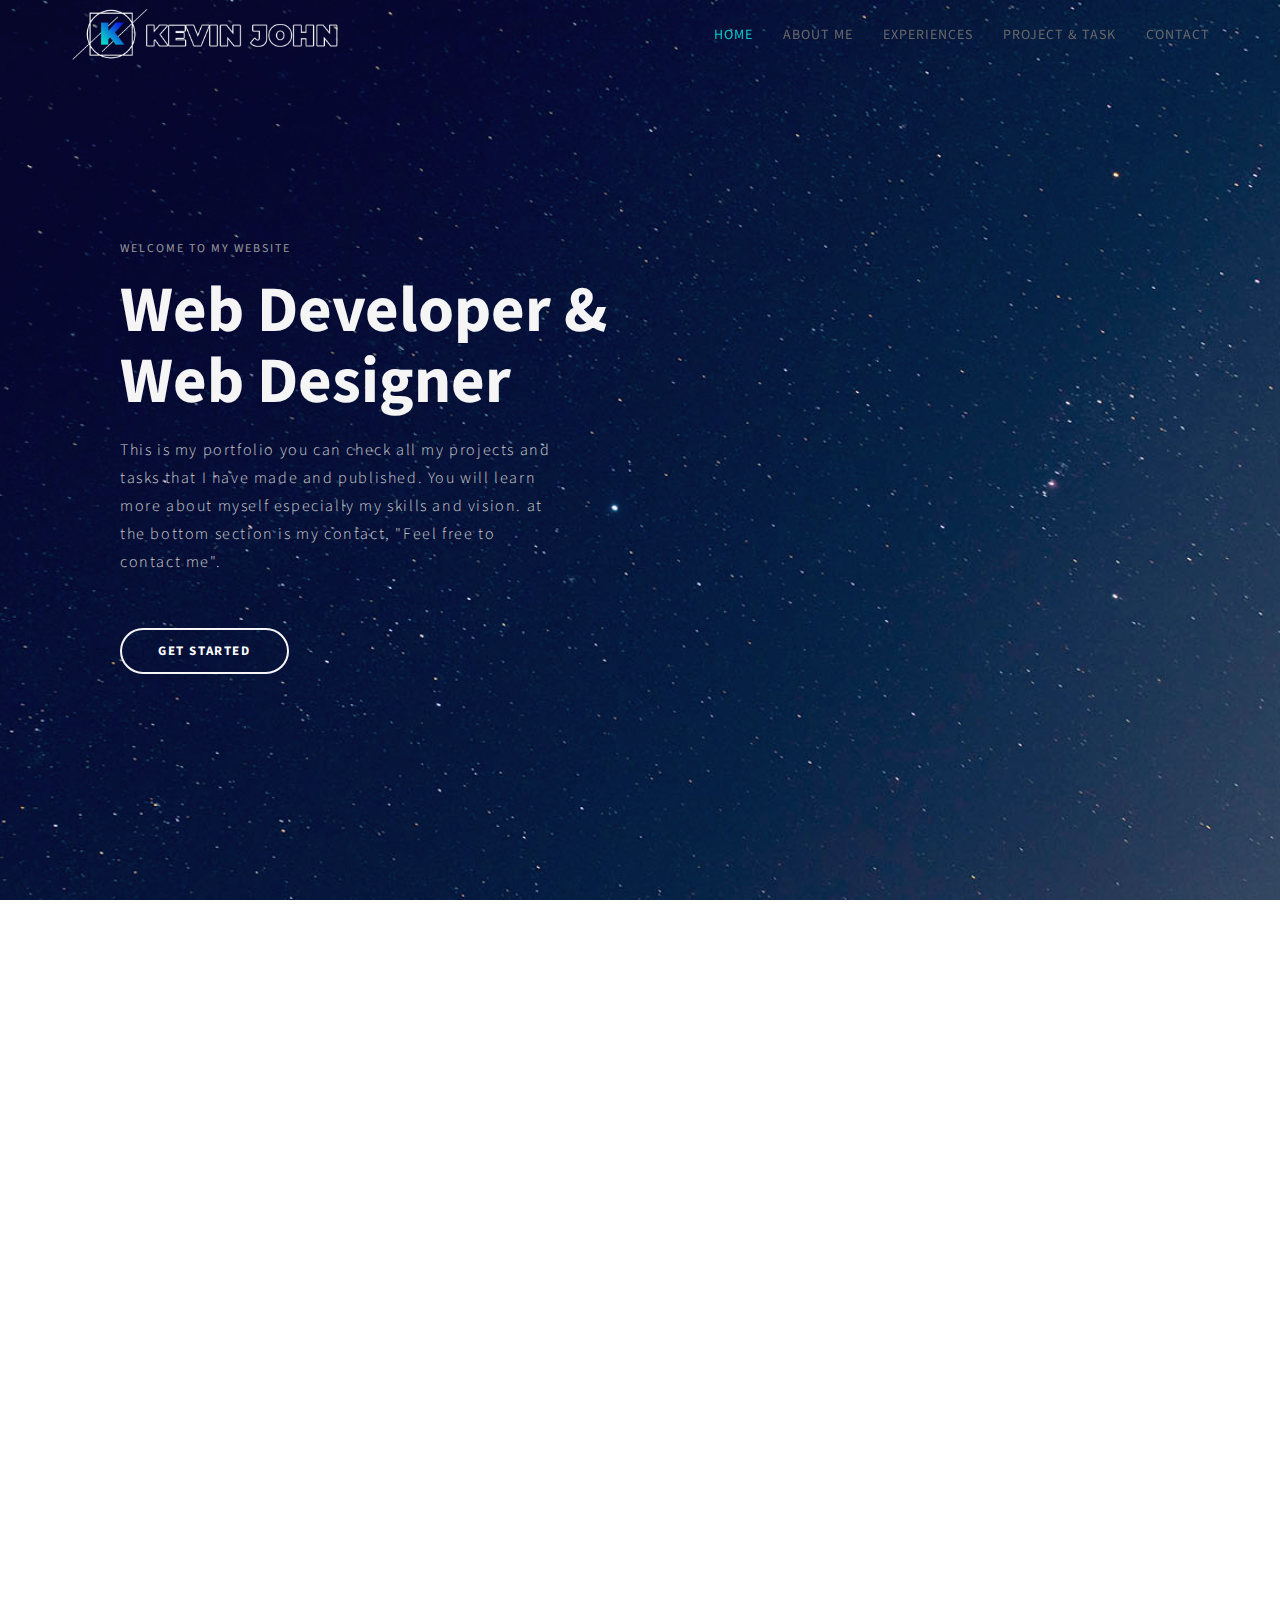
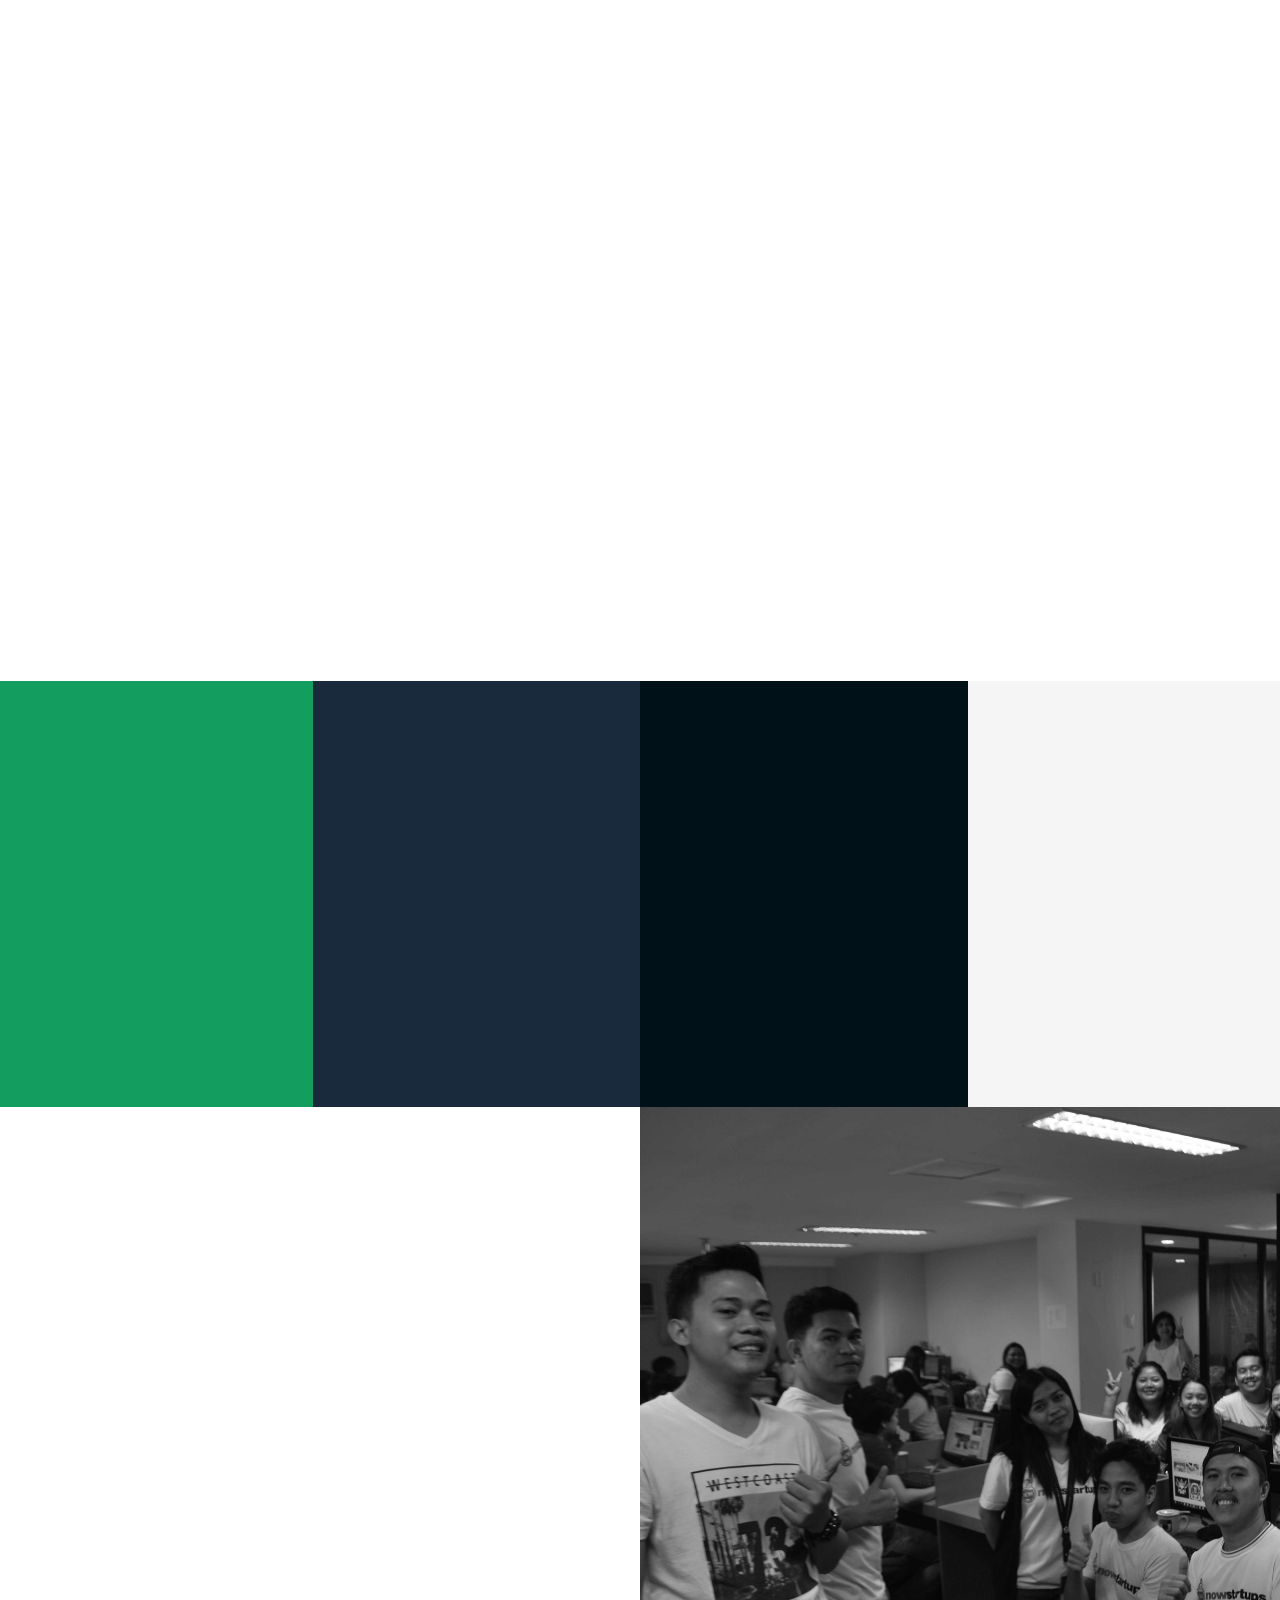
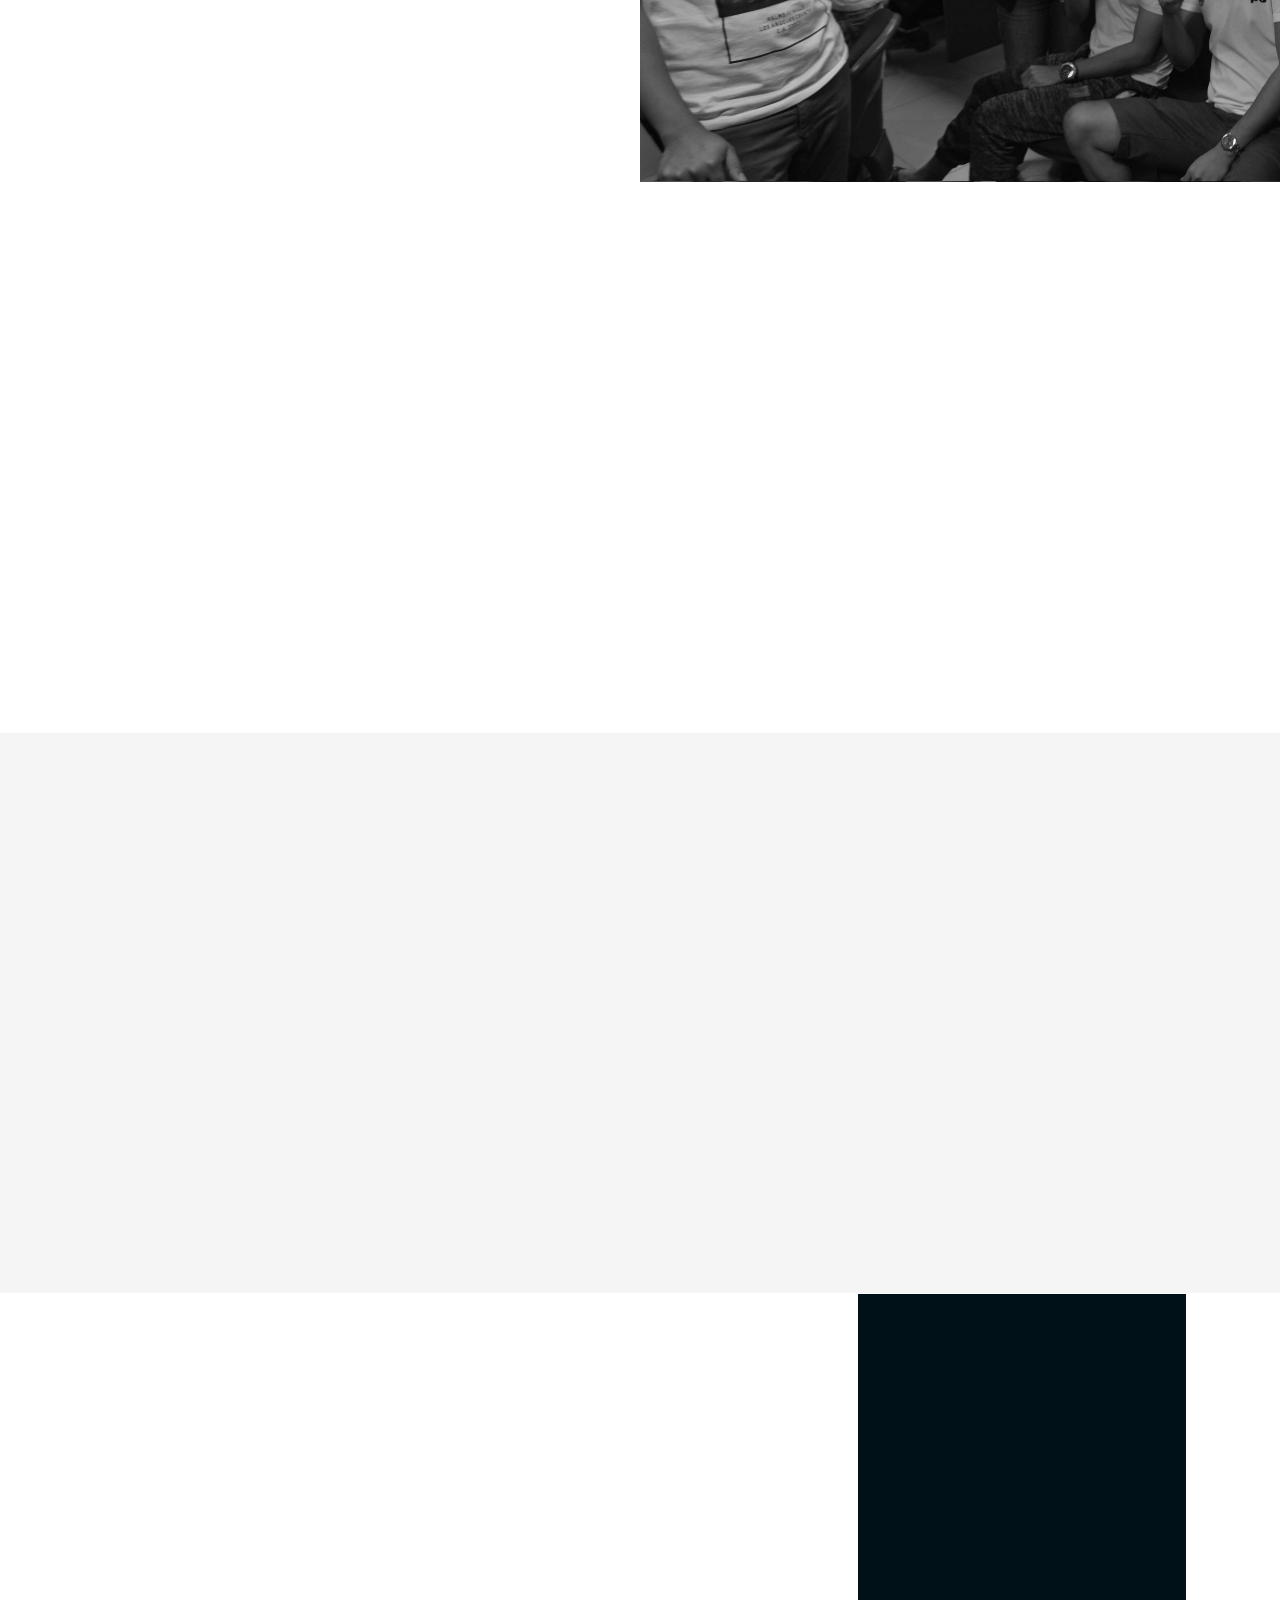
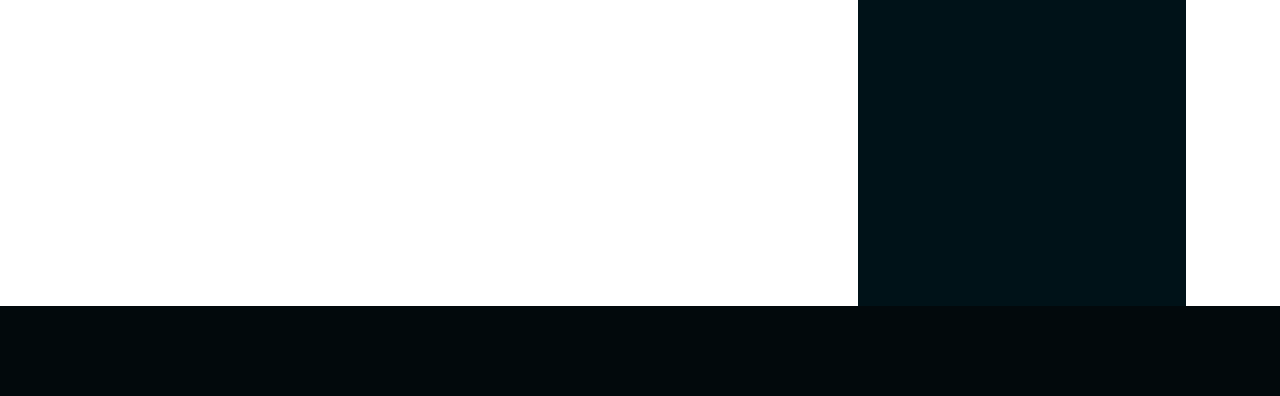
<file: index.html>
<!DOCTYPE html>
<html lang="en">
<head>

<meta charset="UTF-8">
<meta http-equiv="X-UA-Compatible" content="IE=Edge">
<meta name="description" content="This is kevin john jubahib portfolio it's includes the projects and tasks that I've made.">
<meta name="keywords" content="JKevin John Portfolio">
<meta name="author" content="Kevin John Jubahib">
<meta name="viewport" content="width=device-width, initial-scale=1, maximum-scale=1">


<title>Kevin John Jubahib</title>
<!--
Stimulus Template
http://www.templatemo.com/tm-498-stimulus
-->
<link rel="stylesheet" href="css/bootstrap.min.css">
<link rel="stylesheet" href="css/animate.css">
<link rel="stylesheet" href="css/font-awesome.min.css">
<link rel="stylesheet" href="css/templatemo-style.css">
<link rel="icon" href="images/fav-2.png" type="image/x-icon"/>

<link href="https://fonts.googleapis.com/css?family=Source+Sans+Pro:300,400,700" rel="stylesheet">

</head>
<body data-spy="scroll" data-target=".navbar-collapse" data-offset="50">


<!-- PRE LOADER -->

<div class="preloader">
     <div class="spinner">
          <span class="spinner-rotate"></span>
     </div>
</div>


<!-- Navigation Section -->

<div class="navbar navbar-fixed-top custom-navbar" role="navigation">
     <div class="container">

          <!-- navbar header -->
          <div class="navbar-header">
               <button class="navbar-toggle" data-toggle="collapse" data-target=".navbar-collapse">
                    <span class="icon icon-bar"></span>
                    <span class="icon icon-bar"></span>
                    <span class="icon icon-bar"></span>
               </button>

               <a href="#" class="#"><img class="logo-image" src="images/logo.png"></a>

          </div>


          <div class="collapse navbar-collapse">
               <ul class="nav navbar-nav navbar-right">
                    <li><a href="#home" class="smoothScroll">Home</a></li>
                    <li><a href="#about" class="smoothScroll">About Me</a></li>
                    <li><a href="#experience" class="smoothScroll">Experiences</a></li>
                    <li><a href="#project" class="smoothScroll">Project & Task</a></li>
                    <li><a href="#contact" class="smoothScroll">Contact</a></li>
               </ul>
          </div>

     </div>
</div>


<!-- Home Section -->

<section id="home" class="parallax-section">
     <div class="container">
          <div class="row">

             
               <div class="home-thumb">
                    <div class="col-12 col-md-8">
                            <div class="section-title">

                              <h4 class="wow fadeInUp" data-wow-delay="0.3s">welcome to my website</h4>
                                  
                                     <h1 class="wow fadeInUp" data-wow-delay="0.6s">Web Developer & Web Designer</h1>
                                 
                              <p class="wow fadeInUp" data-wow-delay="0.9s">This is my portfolio you can check all my projects and tasks that I have made and published. You will learn more about myself especially my skills and vision. at the bottom section is my contact, "Feel free to contact me". </p>
                              
                              <a href="#about" class="color-white wow fadeInUp smoothScroll section-btn btn btn-success" data-wow-delay="1.4s">Get Started</a>
                              
                         </div>
                    </div>
                          <div class="col-6 col-md-4">
                               
                          

                           </div>
               </div>
            


          </div>
     </div>
</section>

<!-- Project -->

<section id="project-page" class="parallax-section">

     <div class="container">
          <div class="wow fadeInUp section-title" data-wow-delay="0.8s">
                    <h2 class="main-title page-title-top">Projects</h2>                   
               </div>
          <div class="row">    

               <div class="wow fadeInUp color-white media" data-wow-delay="1.2s">

                    <div class="col-sm-4 three-col">
                      
                      <div class="content project-page">
                        <a href="wordpress-project.html">
                          <div class="content-overlay"></div>
                          <img class="content-image" src="images/wordpress-logo.png">
                          <div class="content-details fadeIn-left">
                            <h3>Wordpress Website</h3>
                            <p class="project-link">CLICK TO VIEW THE LIST</p>
                          </div>
                        </a>
                      </div>
                      <div class="decs">
                         <h3 class="color-white text-center"><strong>Wordpress Projects</strong></h3>
                         <p class="text-center">Some of my projects in wordpress.</p>
                          <a href="wordpress-project.html" class="wow fadeInUp smoothScroll section-btn btn btn-success" data-wow-delay="1.4s">View All</a>
                      </div>
                    </div>

                    <div class="col-sm-4 three-col">
                      
                      <div class="content project-page">
                        <a href="shopify-project.html">
                          <div class="content-overlay"></div>
                          <img class="content-image" src="images/shopify-logo.png">
                          <div class="content-details fadeIn-top">
                            <h3>Shopify Websites</h3>
                            <p class="project-link">CLICK TO VIEW THE LIST</p>
                          </div>
                        </a>
                      </div>
                       <div class="decs">
                         <h3 class="color-white text-center"><strong>Shopify Projects</strong></h3>
                         <p class="text-center">Some of my projects in shopify.</p>
                          <a href="shopify-project.html" class="wow fadeInUp smoothScroll section-btn btn btn-success" data-wow-delay="1.4s">View All</a>
                      </div>
                    </div>


                   
                    <div class="col-sm-4 three-col">
                      
                      <div class="content project-page">
                        <a href="project.html">
                          <div class="content-overlay"></div>
                          <img class="content-image" src="images/code.png">
                          <div class="content-details fadeIn-right">
                            <h3>Photoshop and Illustrator</h3>
                            <p class="project-link">CLICK TO VIEW THE LIST</p>
                          </div>
                        </a>
                      </div>
                       <div class="decs">
                         <h3 class="color-white text-center"><strong>Graphic Design</strong></h3>
                         <p class="text-center">Photoshop and Illustrator</p>
                          <a href="project.html" class="wow fadeInUp smoothScroll section-btn btn btn-success" data-wow-delay="1.4s">View All</a>
                      </div>
                    </div>

               </div>
          </div>
     </div>
</section>


<!-- About Section -->


<section id="about" class="parallax-section">
     <div class="container">
          <div class="row">

               <div class="bg-grey col-6 col-md-4">
                    <div class="skill-thumb">
                         <div class="wow fadeInUp section-title color-white" data-wow-delay="1.2s">
                              <h2>MY SKILLS</h2>
                              <p class="#"></p>
                         </div>

                         <div class=" wow fadeInUp skills-thumb" data-wow-delay="1.6s">
                         <strong>Frontend Design</strong>
                              <span class="color-white pull-right">86%</span>
                                   <div class="progress">
                                        <div class="progress-bar progress-bar-primary" role="progressbar" aria-valuenow="86" aria-valuemin="0" aria-valuemax="100" style="width: 86%;"></div>
                                   </div>

                         <strong>Backend programming</strong>
                              <span class="color-white pull-right">89%</span>
                                   <div class="progress">
                                        <div class="progress-bar progress-bar-primary" role="progressbar" aria-valuenow="70" aria-valuemin="0" aria-valuemax="100" style="width: 93%;"></div>
                                   </div>

                         <strong>HTML5 & CSS3</strong>
                              <span class="color-white pull-right">98%</span>
                                   <div class="progress">
                                        <div class="progress-bar progress-bar-primary" role="progressbar" aria-valuenow="80" aria-valuemin="0" aria-valuemax="100" style="width: 96%;"></div>
                                   </div>

                          <strong>JS, JQUERY, AJAX</strong>
                              <span class="color-white pull-right">84%</span>
                                   <div class="progress">
                                        <div class="progress-bar progress-bar-primary" role="progressbar" aria-valuenow="80" aria-valuemin="0" aria-valuemax="100" style="width: 84%;"></div>
                                   </div>

                          <strong>Wordpress & Shopify</strong>
                              <span class="color-white pull-right">92%</span>
                                   <div class="progress">
                                        <div class="progress-bar progress-bar-primary" role="progressbar" aria-valuenow="80" aria-valuemin="0" aria-valuemax="100" style="width: 96%;"></div>
                                   </div>

                          <strong>Project management & Git</strong>
                              <span class="color-white pull-right">85%</span>
                                   <div class="progress">
                                        <div class="progress-bar progress-bar-primary" role="progressbar" aria-valuenow="80" aria-valuemin="0" aria-valuemax="100" style="width: 85%;"></div>
                                   </div>

                          <strong>Photoshop & Illustrator</strong>
                              <span class="color-white pull-right">80%</span>
                                   <div class="progress">
                                        <div class="progress-bar progress-bar-primary" role="progressbar" aria-valuenow="80" aria-valuemin="0" aria-valuemax="100" style="width: 80%;"></div>
                                   </div>
                         </div>

                    </div>
               </div>
               <div class="col-12 col-md-8">   

                    <div class="about-thumb">
                        
                         <div class="wow fadeInUp about-say" data-wow-delay="0.8s">

                                <img class="about-top-img content-image" src="images/about-top-img.png">

                          <blockquote>
                              <p class="qoutes">My passion in web development started when I went into college and took up a bachelor's degree in Information Technology where I learned how building different types of systems help companies to be more competitive and get ahead from others. I want to be one of the reasons that a company would be successful because of what I am fond of doing. Front-end development, in particular, really amuses me because it involves art which I think is cool, and Backend development which challenge me in solving any kind of system problems.</p>
                         </blockquote><br>                         
                         <cite><span>Kevin John Jubahib</span><br>
                              Web Designer | Web Developer |  IT Specialist                            
                          </cite>
                          <br>
                         <hr>
                         <div class="wow fadeInUp contact-info" data-wow-delay="0.6s">
                              
                              <ul class="wow fadeInUp social-icon" data-wow-delay="2s">
                                   <li><a href="https://www.facebook.com/kaikj2" class="fa fa-facebook"></a></li>                         
                                   <li><a href="#" class="fa fa-instagram"></a></li> 
                                   <li><a href="https://www.linkedin.com/in/kevin-john-jubahib-59b06617a/" class="fa fa-linkedin"></a></li>
                              </ul>
                         </div>

                         </div>
                    </div>
              
               </div>
          </div>
     </div>
</section>

<!-- Service Section -->

<section id="service" class="parallax-section">
     <div class="container">
          <div class="row">

               <div class="bg-yellow col-md-3 col-sm-6 height426">
                    <div class="wow fadeInUp color-white service-thumb" data-wow-delay="0.8s">
                         <i class="fa fa-desktop"></i>
                              <h3>Interface Design</h3>
                              <p class="color-white">I make sure that the website is simple and have a purposeful page layout. Also I prefer using the common UI elements for consistency.</p>
                    </div>
               </div>

               <div class="bg-blue col-md-3 col-sm-6 height426">
                    <div class="wow fadeInUp color-white service-thumb" data-wow-delay="1.2s">
                         <i class="fa fa-globe"></i>
                              <h3>SEO</h3>
                              <p class="color-white"> I make sure that the website is SEO ready. Setting up the tracking code or the robot.txt on the website and make sure all the content and page title is good and crawled with no issue.</p>
                    </div>
               </div>

               <div class="bg-dark col-md-3 col-sm-6 height426">
                    <div class="wow fadeInUp color-white service-thumb" data-wow-delay="1.6s">
                         <i class="fa fa-table"></i>
                              <h3>Responsive</h3>
                              <p class="color-white">This is the most important thing that I always consider. All my website/system were fully responsive.</p>
                    </div>
               </div>

               <div class="bg-white col-md-3 col-sm-6 height426">
                    <div class="wow fadeInUp service-thumb" data-wow-delay="1.8s">
                         <i class="fa fa-html5"></i>
                              <h3>Coding</h3>
                              <p>This is my favorite part. I am very good with php, html, css, jquery, javascript and liquid. I can also work with other framework like codeigniter.</p>
                    </div>
               </div>

          </div>
     </div>
</section>


<!-- Experience Section -->

<section id="experience" class="parallax-section">
     <div class="container">
          <div class="row">

               <div class="col-md-6 col-sm-6">
                    <div class="color-white experience-thumb">
                         <div class="wow fadeInUp section-title" data-wow-delay="0.8s">
                              <h2>My Experiences</h2>
                              <p class="color-white">Previous companies and my tasks</p>
                         </div>

                         <div class="wow fadeInUp color-white media" data-wow-delay="1.2s">
                              <div class="media-object media-left">
                                   <i class="fa fa-laptop"></i>
                              </div>
                           
                              <div class="media-body">
                                   <h3 class="media-heading">Web Developer/ Web Designer <small>2017 AUG - 2019 JAN</small></h3>
                                   <p class="color-white">Design and Develop the front end of the website. Fix bugs and create a core function of the websites/system. I was also a team leader of the project, delegate the tasks to my team and make sure that we hit the deadline.</p>
                                   <h3><i class="fa fa-globe small-icon iconifieds"></i><small> New Options Worldwide (NOW) Outsourcing Services</small></h3>
                              </div>
                          
                         </div>
                            <!--     
                         <div class="wow fadeInUp color-white media" data-wow-delay="1.6s">
                              <div class="media-object media-left">
                                   <i class="fa fa-laptop"></i>
                              </div>
                              
                              <div class="media-body">
                                   <h3 class="media-heading">Web Developer/ Web Designer <small>2016 FEB - 2017 AUG</small></h3>
                                   <p class="color-white">Design, Develop and maintain company websites. </p>
                                   <h3><i class="fa fa-globe small-icon iconifieds"></i><small> JC PINILI REALTY</small></h3>
                              </div>
                                  ---->
                         </div>

                    </div>
               <div class="col-md-6 col-sm-6">
                    <div class="background-image experience-img"></div>

               </div>
               </div>

          </div>
     </div>
</section>


<section id="project" class="parallax-section">
<div class="pad30">
     <div class="container">
          <div class="row">     
               <div class="wow fadeInUp section-title" data-wow-delay="0.8s">
                    <h2 class="main-title color-">Project & <span class="color-yellow">Tasks</span></h2>
                    
               </div>

               <div class="wow fadeInUp color-white media" data-wow-delay="1.2s">
                     <div class="col-sm-6">
                      
                      <div class="content">
                        <a href="#project-page">
                          <div class="content-overlay"></div>
                          <img class="content-image" src="images/web-project.png">
                          <div class="content-details fadeIn-left">
                            <h3>Web design & Web development</h3>
                            <p class="project-link">CLICK TO VIEW THE LIST</p>
                          </div>
                        </a>
                      </div>
                    </div>


                    <div class="col-sm-6 center-vertical">
                      <h3 class="color-grey"><strong>Web Design/Development</strong></h3>
                      <p>Some of my projects from my previous company's client and client who is based in the United States of America, Australia, Canada and Philippines.</p>
                    <a href="#project-page" class="wow fadeInUp smoothScroll section-btn btn btn-success" data-wow-delay="1.4s">View All</a>
                    </div>

                                  
               </div>
          </div>
     </div>
</div>
<div class="color-darkgrey pad30 graphic-section">
     <div class="container">
          <div class="row">     
         

               <div class="wow fadeInUp color-white media" data-wow-delay="1.2s">

                    <div class="col-sm-6 center-vertical">
                      <h3 class="color-grey"><strong class="color-white">Graphic Designs</strong></h3>
                      <p>Some of my graphic designs/layouts for previous clients both locally and internationally.</p>
                    <a href="project.html" class="wow fadeInUp smoothScroll section-btn btn btn-success color-white" data-wow-delay="1.4s">View All</a>
                    </div>

                     <div class="col-sm-6 ">
                      
                      <div class="content">
                        <a href="project.html">
                          <div class="content-overlay"></div>
                          <img class="content-image" src="images/graphic-project.png">
                          <div class="content-details fadeIn-left">
                            <h3>Graphic Design</h3>
                            <p class="project-link">CLICK TO VIEW THE LIST</p>
                          </div>
                        </a>
                      </div>
                    </div>



                                  
               </div>
          </div>
     </div>
     
</div>
</section>


<!-- Contact Section -->

<section id="contact" class="galaxy-section">
     <div class="container">
          <div class="row">

               <div class="col-md-8 col-sm-12">
                    <div class="contact-form">
                         <div class="wow fadeInUp section-title text-center contact-content" data-wow-delay="0.2s">
                              <h2 class="color-white">Let's Keep In Touch ☺</h2>
                              <p class="color-white">If you have questions or want to hire me in your project, please leave a message.</p>
                                <a href="mailto:jubahibkevinjohn@gmail.com" class="wow fadeInUp smoothScroll section-btn btn btn-success color-white" data-wow-delay="1.4s">Send Me a Message</a>
                         </div>                    

                    </div>
               </div>

               <div class="col-md-3 col-sm-6">
                    
               </div>

               <div class="bg-dark col-md-3 col-sm-6">
                    <div class="contact-thumb">
                         <div class="wow fadeInUp contact-info" data-wow-delay="0.6s">
                              <h3 class="social-title">Follow me on Social Media</h3>
                              <ul class="wow fadeInUp social-icon" data-wow-delay="2s">
                                   <li><a href="https://www.facebook.com/kaikj2" class="fa fa-facebook"></a></li>                         
                                   <li><a href="#" class="fa fa-instagram"></a></li> 
                                   <li><a href="https://ph.linkedin.com/in/kevin-john-jubahib-59b06617a" class="fa fa-linkedin"></a></li>
                              </ul>
                         </div>
                         <br>
                      
                         <div class="wow fadeInUp contact-info btm" data-wow-delay="0.8s">
                              <h3 class="color-white">Contact.</h3>
                              <p><i class="fa fa-skype"></i> live:jubahibkevinjohn</p>
                              <p><i class="fa fa-envelope-o"></i> <a href="mailto:jubahibkevinjohn@gmail.com">jubahibkevinjohn@gmail.com</a></p>
                              <p><i class="fa fa-phone"></i> +639163917845</p>
                              
                         </div>

                    </div>
               </div>

          </div>
     </div>
</section>


<!-- Footer Section -->

<footer>
	<div class="container">
		<div class="row">

               <div class="col-md-12 col-sm-12">
                    <div class="wow fadeInUp footer-copyright" data-wow-delay="1.1s">
                         <p>Copyright &copy; 2018                     
                    | Design & Develop by: <a href="#" target="_parent">KevinJohnJubahib</a></p>
                    </div>
				<ul class="wow fadeInUp social-icon" data-wow-delay="2s">
                         <li><a href="https://www.facebook.com/kaikj2" class="fa fa-facebook"></a></li>                         
                         <li><a href="#" class="fa fa-instagram"></a></li> 
                         <li><a href="https://www.linkedin.com/in/kevin-john-jubahib-59b06617a" class="fa fa-linkedin"></a></li>
                    </ul>
               </div>
			
		</div>
	</div>
</footer>

<!-- SCRIPTS -->

<script src="js/jquery.js"></script>
<script src="js/bootstrap.min.js"></script>
<script src="js/jquery.parallax.js"></script>
<script src="js/smoothscroll.js"></script>
<script src="js/wow.min.js"></script>
<script src="js/custom.js"></script>

</body>
</html>
</file>
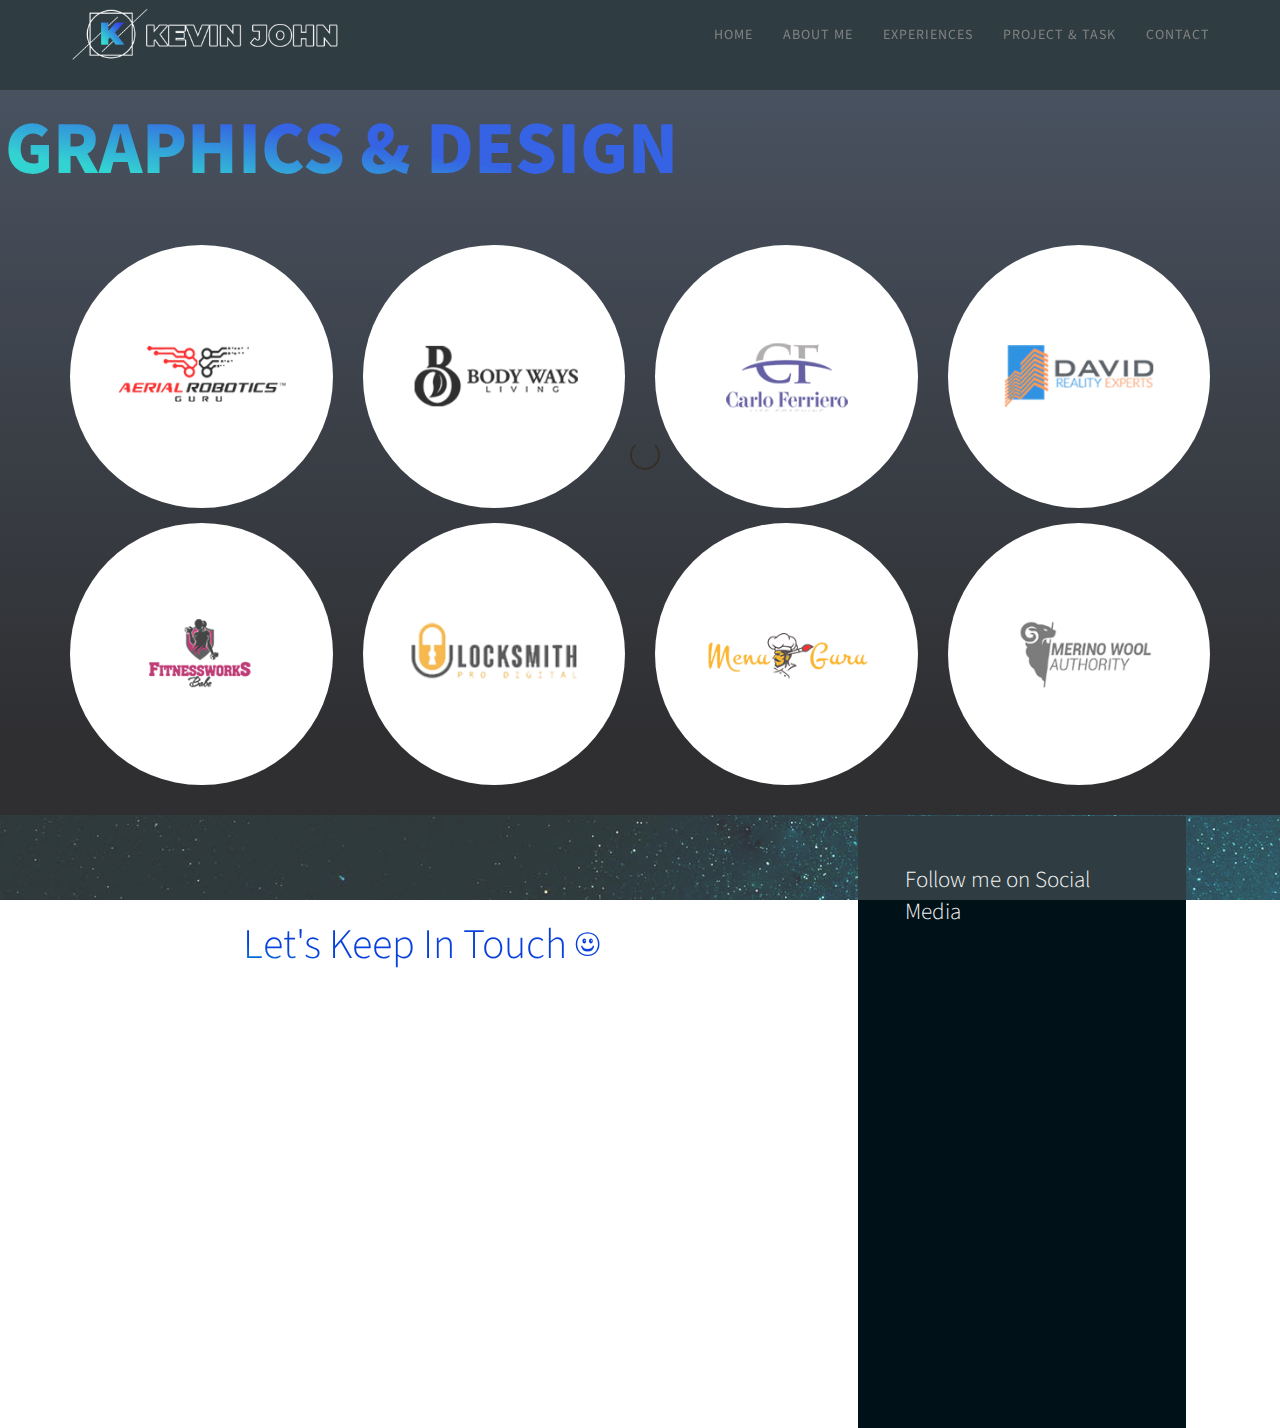
<file: project.html>
<!DOCTYPE html>
<html lang="en">
<head>

<meta charset="UTF-8">
<meta http-equiv="X-UA-Compatible" content="IE=Edge">
<meta name="description" content="This is kevin john jubahib portfolio it's includes the projects and tasks that I've made.">
<meta name="keywords" content="Kevin John Portfolio">
<meta name="author" content="Kevin John Jubahib">
<meta name="viewport" content="width=device-width, initial-scale=1, maximum-scale=1">

<title>Kevin John Portfolio</title>
<!--
Stimulus Template
http://www.templatemo.com/tm-498-stimulus
-->
<link rel="stylesheet" href="css/bootstrap.min.css">
<link rel="stylesheet" href="css/animate.css">
<link rel="stylesheet" href="css/font-awesome.min.css">
<link rel="stylesheet" href="css/templatemo-style.css">

<link rel="icon" href="images/fav-2.png" type="image/x-icon"/>
<link href="https://fonts.googleapis.com/css?family=Source+Sans+Pro:300,400,700" rel="stylesheet">

</head>
<body data-spy="scroll" data-target=".navbar-collapse" data-offset="50">


<!-- PRE LOADER -->

<div class="preloader">
     <div class="spinner">
          <span class="spinner-rotate"></span>
     </div>
</div>


<!-- Navigation Section -->

<div class="navbar navbar-fixed-top custom-navbar" role="navigation">
     <div class="container">

          <!-- navbar header -->
          <div class="navbar-header">
               <button class="navbar-toggle" data-toggle="collapse" data-target=".navbar-collapse">
                    <span class="icon icon-bar"></span>
                    <span class="icon icon-bar"></span>
                    <span class="icon icon-bar"></span>
               </button>
                <a href="#" class="#"><img class="logo-image" src="images/logo.png"></a>
          </div>

          <div class="collapse navbar-collapse">
               <ul class="nav navbar-nav navbar-right">
                    <li><a href="index.html" class="smoothScroll">Home</a></li>
                    <li><a href="index.html#about" class="smoothScroll">About Me</a></li>
                    <li><a href="index.html#experience" class="smoothScroll">Experiences</a></li>
                    <li><a href="index.html#project" class="smoothScroll">Project & Task</a></li>
                    <li><a href="index.html#contact" class="smoothScroll">Contact</a></li>
               </ul>
          </div>

     </div>
</div>
<section class="bg-dark">
	<div style="height: 90px;">
		
	</div>
</section>

<!-- project html -->

<section id="project-page" class="parallax-section">

     <div class="container">
          <div class="row">     
               <div class="wow fadeInUp section-title" data-wow-delay="0.8s">
                    <h2 class="main-title page-title-top">Graphics & Design</h2>                   
               </div>

               <div class="wow fadeInUp color-white media" data-wow-delay="1.2s">

                    <div class="col-sm-3 three-col">
                      
                      <div class="content project-page">
                        <a href="#">
                          <div class="content-overlay"></div>
                          <img class="content-image" src="images/aerial.png">
                          <div class="content-details fadeIn-left">
                            <h3>Logo & Design </h3>
                          </div>
                        </a>
                      </div>
                      
                    </div>

                    <div class="col-sm-3 three-col">
                      
                      <div class="content project-page">
                        <a href="#">
                          <div class="content-overlay"></div>
                          <img class="content-image" src="images/bodyways.png">
                          <div class="content-details fadeIn-left">
                            <h3>Logo & Design</h3>
                          </div>
                        </a>
                      </div>
                      
                    </div>

                    <div class="col-sm-3 three-col">
                      
                      <div class="content project-page">
                        <a href="#">
                          <div class="content-overlay"></div>
                          <img class="content-image" src="images/carlofe.png">
                          <div class="content-details fadeIn-left">
                            <h3>Logo & Design</h3>
                          </div>
                        </a>
                      </div>
                      
                    </div>
                    <div class="col-sm-3 three-col">
                      
                      <div class="content project-page">
                        <a href="#">
                          <div class="content-overlay"></div>
                          <img class="content-image" src="images/david.png">
                          <div class="content-details fadeIn-left">
                            <h3>Logo & Design</h3>
                          </div>
                        </a>
                      </div>
                      
                    </div>

               </div>
          </div>
     </div>
     <div class="container">
          <div class="row">     
               <div class="wow fadeInUp section-title" data-wow-delay="0.8s">
                                       
               </div>

               <div class="wow fadeInUp color-white media" data-wow-delay="1.2s">

                    <div class="col-sm-3 three-col">
                      
                      <div class="content project-page">
                        <a href="#">
                          <div class="content-overlay"></div>
                          <img class="content-image" src="images/fitness.png">
                          <div class="content-details fadeIn-left">
                            <h3>Logo & Design </h3>
                          </div>
                        </a>
                      </div>
                      
                    </div>

                    <div class="col-sm-3 three-col">
                      
                      <div class="content project-page">
                        <a href="#">
                          <div class="content-overlay"></div>
                          <img class="content-image" src="images/locksmith.png">
                          <div class="content-details fadeIn-left">
                            <h3>Logo & Design</h3>
                          </div>
                        </a>
                      </div>
                      
                    </div>

                    <div class="col-sm-3 three-col">
                      
                      <div class="content project-page">
                        <a href="#">
                          <div class="content-overlay"></div>
                          <img class="content-image" src="images/menuguro.png">
                          <div class="content-details fadeIn-left">
                            <h3>Logo & Design</h3>
                          </div>
                        </a>
                      </div>
                      
                    </div>
                    <div class="col-sm-3 three-col">
                      
                      <div class="content project-page">
                        <a href="#">
                          <div class="content-overlay"></div>
                          <img class="content-image" src="images/merino.png">
                          <div class="content-details fadeIn-left">
                            <h3>Logo & Design</h3>
                          </div>
                        </a>
                      </div>
                      
                    </div>

               </div>
          </div>
     </div>
</section>


<!-- Contact Section -->

<section id="contact" class="galaxy-section">
     <div class="container">
          <div class="row">

               <div class="col-md-8 col-sm-12">
                    <div class="contact-form">
                         <div class="wow fadeInUp section-title text-center contact-content" data-wow-delay="0.2s">
                              <h2 class="color-white">Let's Keep In Touch ☺</h2>
                              <p class="color-white">If you have questions or want to hire me in your project, please leave a message.</p>
                                <a href="mailto:jubahibkevinjohn@gmail.com" class="wow fadeInUp smoothScroll section-btn btn btn-success color-white" data-wow-delay="1.4s">Send Me a Message</a>
                         </div>                    

                    </div>
               </div>

               <div class="col-md-3 col-sm-6">
                    
               </div>

               <div class="bg-dark col-md-3 col-sm-6">
                    <div class="contact-thumb">
                         <div class="wow fadeInUp contact-info" data-wow-delay="0.6s">
                              <h3 class="social-title">Follow me on Social Media</h3>
                              <ul class="wow fadeInUp social-icon" data-wow-delay="2s">
                                   <li><a href="https://www.facebook.com/kaikj2" class="fa fa-facebook"></a></li>                         
                                   <li><a href="#" class="fa fa-instagram"></a></li> 
                                   <li><a href="https://ph.linkedin.com/in/kevin-john-jubahib-59b06617a" class="fa fa-linkedin"></a></li>
                              </ul>
                         </div>
                         <br>
                      
                         <div class="wow fadeInUp contact-info btm" data-wow-delay="0.8s">
                              <h3 class="color-white">Contact.</h3>
                              <p><i class="fa fa-skype"></i> live:jubahibkevinjohn</p>
                              <p><i class="fa fa-envelope-o"></i> <a href="mailto:jubahibkevinjohn@gmail.com">jubahibkevinjohn@gmail.com</a></p>
                              <p><i class="fa fa-phone"></i> +639163917845</p>
                              
                         </div>

                    </div>
               </div>

          </div>
     </div>
</section>
<!-- SCRIPTS -->

<!-- SCRIPTS -->

<script src="js/jquery.js"></script>
<script src="js/bootstrap.min.js"></script>
<script src="js/jquery.parallax.js"></script>
<script src="js/smoothscroll.js"></script>
<script src="js/wow.min.js"></script>
<script src="js/custom.js"></script>

</body>
</html>
</file>
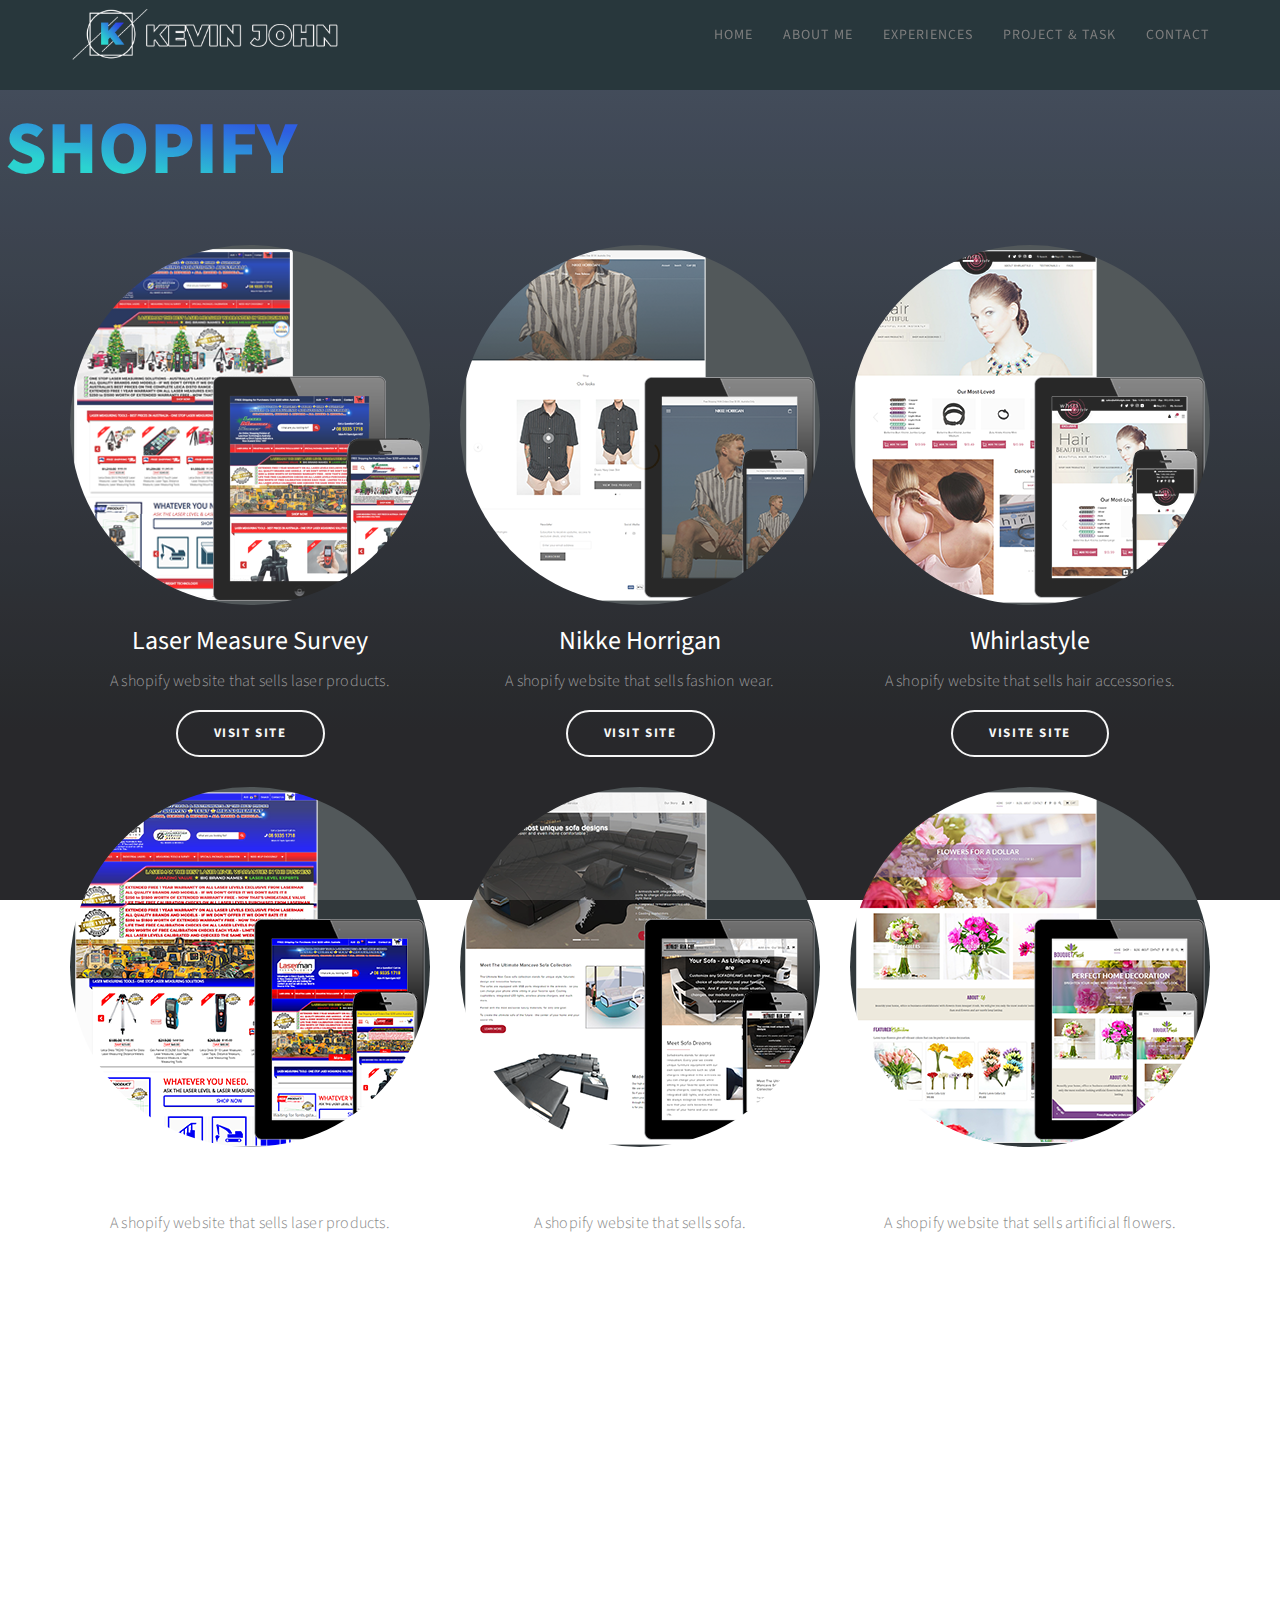
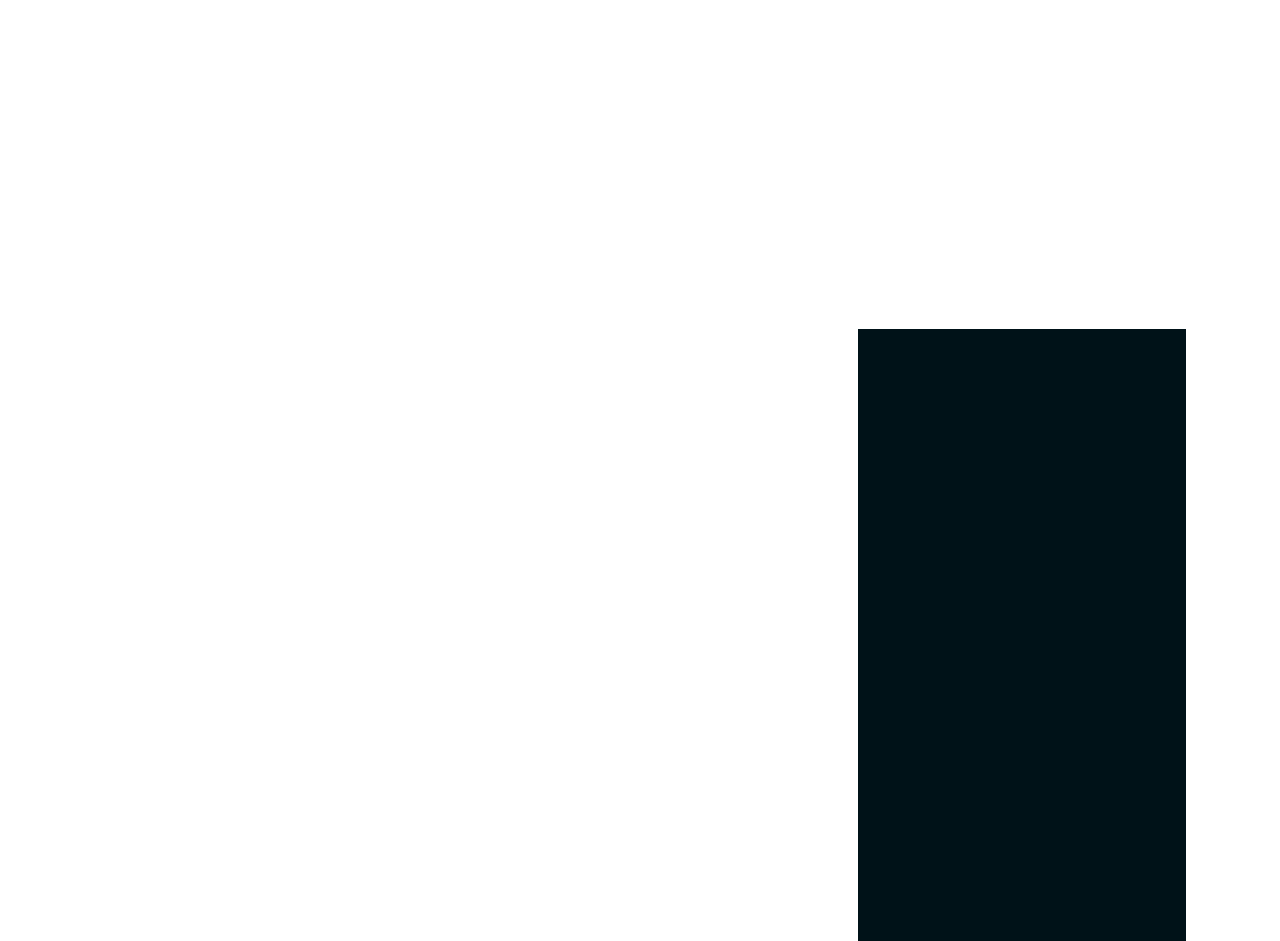
<file: shopify-project.html>
<!DOCTYPE html>
<html lang="en">
<head>

<meta charset="UTF-8">
<meta http-equiv="X-UA-Compatible" content="IE=Edge">
<meta name="description" content="This is kevin john jubahib portfolio it's includes the projects and tasks that I've made.">
<meta name="keywords" content="Kevin John Portfolio">
<meta name="author" content="Kevin John Jubahib">
<meta name="viewport" content="width=device-width, initial-scale=1, maximum-scale=1">

<title>Kevin John Portfolio</title>
<!--
Stimulus Template
http://www.templatemo.com/tm-498-stimulus
-->
<link rel="stylesheet" href="css/bootstrap.min.css">
<link rel="stylesheet" href="css/animate.css">
<link rel="stylesheet" href="css/font-awesome.min.css">
<link rel="stylesheet" href="css/templatemo-style.css">

<link rel="icon" href="images/fav-2.png" type="image/x-icon"/>
<link href="https://fonts.googleapis.com/css?family=Source+Sans+Pro:300,400,700" rel="stylesheet">

</head>
<body data-spy="scroll" data-target=".navbar-collapse" data-offset="50">


<!-- PRE LOADER -->

<div class="preloader">
     <div class="spinner">
          <span class="spinner-rotate"></span>
     </div>
</div>


<!-- Navigation Section -->

<div class="navbar navbar-fixed-top custom-navbar" role="navigation">
     <div class="container">

          <!-- navbar header -->
          <div class="navbar-header">
               <button class="navbar-toggle" data-toggle="collapse" data-target=".navbar-collapse">
                    <span class="icon icon-bar"></span>
                    <span class="icon icon-bar"></span>
                    <span class="icon icon-bar"></span>
               </button>
                <a href="#" class="#"><img class="logo-image" src="images/logo.png"></a>
          </div>

          <div class="collapse navbar-collapse">
               <ul class="nav navbar-nav navbar-right">
                    <li><a href="index.html" class="smoothScroll">Home</a></li>
                    <li><a href="index.html#about" class="smoothScroll">About Me</a></li>
                    <li><a href="index.html#experience" class="smoothScroll">Experiences</a></li>
                    <li><a href="index.html#project" class="smoothScroll">Project & Task</a></li>
                    <li><a href="index.html#contact" class="smoothScroll">Contact</a></li>
               </ul>
          </div>

     </div>
</div>
<section class="bg-dark">
     <div style="height: 90px;">
          
     </div>
</section>

<!-- project html -->

<section id="project-page" class="parallax-section">

     <div class="container">
          <div class="row">     
               <div class="wow fadeInUp section-title" data-wow-delay="0.8s">
                    <h2 class="main-title page-title-top">Shopify</h2>                   
               </div>

               <div class="wow fadeInUp color-white media" data-wow-delay="1.2s">

                    <div class="col-sm-4 three-col">
                      
                      <div class="content project-page">
                        <a href="https://lasermeasuresurvey.com.au/">
                          <div class="content-overlay"></div>
                          <img class="content-image" src="images/lasermeasure.png">
                          <div class="content-details fadeIn-left">
                            <h3>Laser Measure Survey</h3>
                            <p class="project-link">CLICK TO VIEW THE SITE</p>
                          </div>
                        </a>
                      </div>
                      <div class="decs text-center">
                         <h3 class="color-grey text-center"><strong>Laser Measure Survey</strong></h3>
                         <p class="text-center">A shopify website that sells laser products.</p>
                          <a href="https://lasermeasuresurvey.com.au/" class="wow fadeInUp smoothScroll section-btn btn btn-success" data-wow-delay="1.4s">Visit Site</a>
                      </div>
                    </div>

                    <div class="col-sm-4 three-col">
                      
                      <div class="content project-page">
                        <a href="https://www.nikkehorrigan.com/">
                          <div class="content-overlay"></div>
                          <img class="content-image" src="images/nikki-horrigan.png">
                          <div class="content-details fadeIn-left">
                            <h3>Nikke Horrigan </h3>
                            <p class="project-link">CLICK TO VIEW THE SITE</p>
                          </div>
                        </a>
                      </div>
                      <div class="decs text-center">
                         <h3 class="color-grey text-center"><strong>Nikke Horrigan</strong></h3>
                         <p class="text-center">A shopify website that sells fashion wear.</p>
                          <a href="https://www.nikkehorrigan.com/" class="wow fadeInUp smoothScroll section-btn btn btn-success" data-wow-delay="1.4s">Visit Site</a>
                      </div>
                    </div>


                   
                    <div class="col-sm-4 three-col">
                      
                      <div class="content project-page">
                        <a href="https://whirlastyle.com/">
                          <div class="content-overlay"></div>
                          <img class="content-image" src="images/whirlastyle.png">
                          <div class="content-details fadeIn-top">
                            <h3>Whirlastyle</h3>
                            <p class="project-link">CLICK TO VIEW THE SITE</p>
                          </div>
                        </a>
                      </div>
                       <div class="decs text-left">
                         <h3 class="color-grey text-center"><strong>Whirlastyle</strong></h3>
                         <p class="text-center">A shopify website that sells hair accessories.</p>
                          <a href="https://whirlastyle.com/" class="wow fadeInUp smoothScroll section-btn btn btn-success" data-wow-delay="1.4s">Visite Site</a>
                      </div>
                    </div>

               </div>
          </div>
     </div>
     

     <div class="container">
          <div class="row">                  

               <div class="wow fadeInUp color-white media" data-wow-delay="1.2s">

                    
                    <div class="col-sm-4 three-col">
                      
                      <div class="content project-page">
                        <a href="https://laserman.com.au/">
                          <div class="content-overlay"></div>
                          <img class="content-image" src="images/laserman.png">
                          <div class="content-details fadeIn-top">
                            <h3>Laserman</h3>
                            <p class="project-link">CLICK TO VIEW THE SITE</p>
                          </div>
                        </a>
                      </div>
                       <div class="decs text-center">
                         <h3 class="color-grey text-center"><strong>Laserman</strong></h3>
                         <p class="text-center">A shopify website that sells laser products.</p>                         
                          <a href="https://laserman.com.au/" class="wow fadeInUp smoothScroll section-btn btn btn-success" data-wow-delay="1.4s">Visite Site</a>
                      </div>
                    </div>

                    <div class="col-sm-4 three-col">
                      
                      <div class="content project-page">
                        <a href="https://sofadreams.myshopify.com/">
                          <div class="content-overlay"></div>
                          <img class="content-image" src="images/sofadreams.png">
                          <div class="content-details fadeIn-top">
                            <h3>Sofadreams</h3>
                            <p class="project-link">CLICK TO VIEW THE SITE</p>
                          </div>
                        </a>
                      </div>
                       <div class="decs text-center">
                         <h3 class="color-grey text-center"><strong>Sofadreams</strong></h3>
                         <p class="text-center">A shopify website that sells sofa.</p>
                          <a href="https://sofadreams.myshopify.com/" class="wow fadeInUp smoothScroll section-btn btn btn-success" data-wow-delay="1.4s">View Site</a>
                      </div>
                    </div>


                   
                     <div class="col-sm-4 three-col">
                      
                      <div class="content project-page">
                        <a href="https://bouquet-fresh.myshopify.com/">
                          <div class="content-overlay"></div>
                          <img class="content-image" src="images/bouquetfresh.png">
                          <div class="content-details fadeIn-top">
                            <h3>Bouquet Fresh</h3>
                            <p class="project-link">CLICK TO VIEW THE SITE</p>
                          </div>
                        </a>
                      </div>
                       <div class="decs text-center">
                         <h3 class="color-grey text-center"><strong>Bouquet Fresh</strong></h3>
                         <p class="text-center">A shopify website that sells artificial flowers.</p>
                          <a href="https://bouquet-fresh.myshopify.com/" class="wow fadeInUp smoothScroll section-btn btn btn-success" data-wow-delay="1.4s">View Site</a>
                      </div>
                    </div>

               </div>
          </div>
     </div>

     <div class="container">
          <div class="row">                

               <div class="wow fadeInUp color-white media" data-wow-delay="1.2s">

                     <div class="col-sm-4 three-col">
                      
                      <div class="content project-page">
                        <a href="https://elegant-man-central.myshopify.com/">
                          <div class="content-overlay"></div>
                          <img class="content-image" src="images/elegant-man.png">
                          <div class="content-details fadeIn-top">
                            <h3>Elegant Man Central</h3>
                            <p class="project-link">CLICK TO VIEW THE SITE</p>
                          </div>
                        </a>
                      </div>
                       <div class="decs text-center">
                         <h3 class="color-grey text-center"><strong>Elegant Man Central</strong></h3>
                         <p class="text-center">A shopify website that sells men's accessories,jewelry...</p>
                          <a href="https://elegant-man-central.myshopify.com/" class="wow fadeInUp smoothScroll section-btn btn btn-success" data-wow-delay="1.4s">View Site</a>
                      </div>
                    </div>

                    <div class="col-sm-4 three-col">
                      
                      <div class="content project-page">
                        <a href="https://natureganic-moods.myshopify.com/">
                          <div class="content-overlay"></div>
                          <img class="content-image" src="images/natureganic.png">
                          <div class="content-details fadeIn-top">
                            <h3>Natureganic Moods</h3>
                            <p class="project-link">CLICK TO VIEW THE SITE</p>
                          </div>
                        </a>
                      </div>
                       <div class="decs text-center">
                         <h3 class="color-grey text-center"><strong>Natureganic Moods</strong></h3>
                         <p class="text-center">A shopify website that sells humidifier.</p>
                          <a href="https://natureganic-moods.myshopify.com/" class="wow fadeInUp smoothScroll section-btn btn btn-success" data-wow-delay="1.4s">View Site</a>
                      </div>
                    </div>

                    <div class="col-sm-4 three-col">
                      
                      <div class="content project-page">
                        <a href="https://forever-succulents.myshopify.com/">
                          <div class="content-overlay"></div>
                          <img class="content-image" src="images/succulent.png">
                          <div class="content-details fadeIn-top">
                            <h3>Forever Succulents</h3>
                            <p class="project-link">CLICK TO VIEW THE SITE</p>
                          </div>
                        </a>
                      </div>
                       <div class="decs text-center">
                         <h3 class="color-grey text-center"><strong>Forever Succulents</strong></h3>
                         <p class="text-center">A shopify website that sells artificial succulents.</p>
                          <a href="https://forever-succulents.myshopify.com/" class="wow fadeInUp smoothScroll section-btn btn btn-success" data-wow-delay="1.4s">View Site</a>
                      </div>
                    </div>

               </div>
          </div>
     </div>
</section>


<!-- Contact Section -->

<section id="contact" class="galaxy-section">
     <div class="container">
          <div class="row">

               <div class="col-md-8 col-sm-12">
                    <div class="contact-form">
                         <div class="wow fadeInUp section-title text-center contact-content" data-wow-delay="0.2s">
                              <h2 class="color-white">Let's Keep In Touch ☺</h2>
                              <p class="color-white">If you have questions or want to hire me in your project, please leave a message.</p>
                                <a href="mailto:jubahibkevinjohn@gmail.com" class="wow fadeInUp smoothScroll section-btn btn btn-success color-white" data-wow-delay="1.4s">Send Me a Message</a>
                         </div>                    

                    </div>
               </div>

               <div class="col-md-3 col-sm-6">
                    
               </div>

               <div class="bg-dark col-md-3 col-sm-6">
                    <div class="contact-thumb">
                         <div class="wow fadeInUp contact-info" data-wow-delay="0.6s">
                              <h3 class="social-title">Follow me on Social Media</h3>
                              <ul class="wow fadeInUp social-icon" data-wow-delay="2s">
                                   <li><a href="https://www.facebook.com/kaikj2" class="fa fa-facebook"></a></li>                         
                                   <li><a href="#" class="fa fa-instagram"></a></li> 
                                   <li><a href="https://ph.linkedin.com/in/kevin-john-jubahib-59b06617a" class="fa fa-linkedin"></a></li>
                              </ul>
                         </div>
                         <br>
                      
                         <div class="wow fadeInUp contact-info btm" data-wow-delay="0.8s">
                              <h3 class="color-white">Contact.</h3>
                              <p><i class="fa fa-skype"></i> live:jubahibkevinjohn</p>
                              <p><i class="fa fa-envelope-o"></i> <a href="mailto:jubahibkevinjohn@gmail.com">jubahibkevinjohn@gmail.com</a></p>
                              <p><i class="fa fa-phone"></i> +639163917845</p>
                              
                         </div>

                    </div>
               </div>

          </div>
     </div>
</section>
<!-- SCRIPTS -->

<script src="js/jquery.js"></script>
<script src="js/bootstrap.min.js"></script>
<script src="js/jquery.parallax.js"></script>
<script src="js/smoothscroll.js"></script>
<script src="js/wow.min.js"></script>
<script src="js/custom.js"></script>

</body>
</html>
</file>
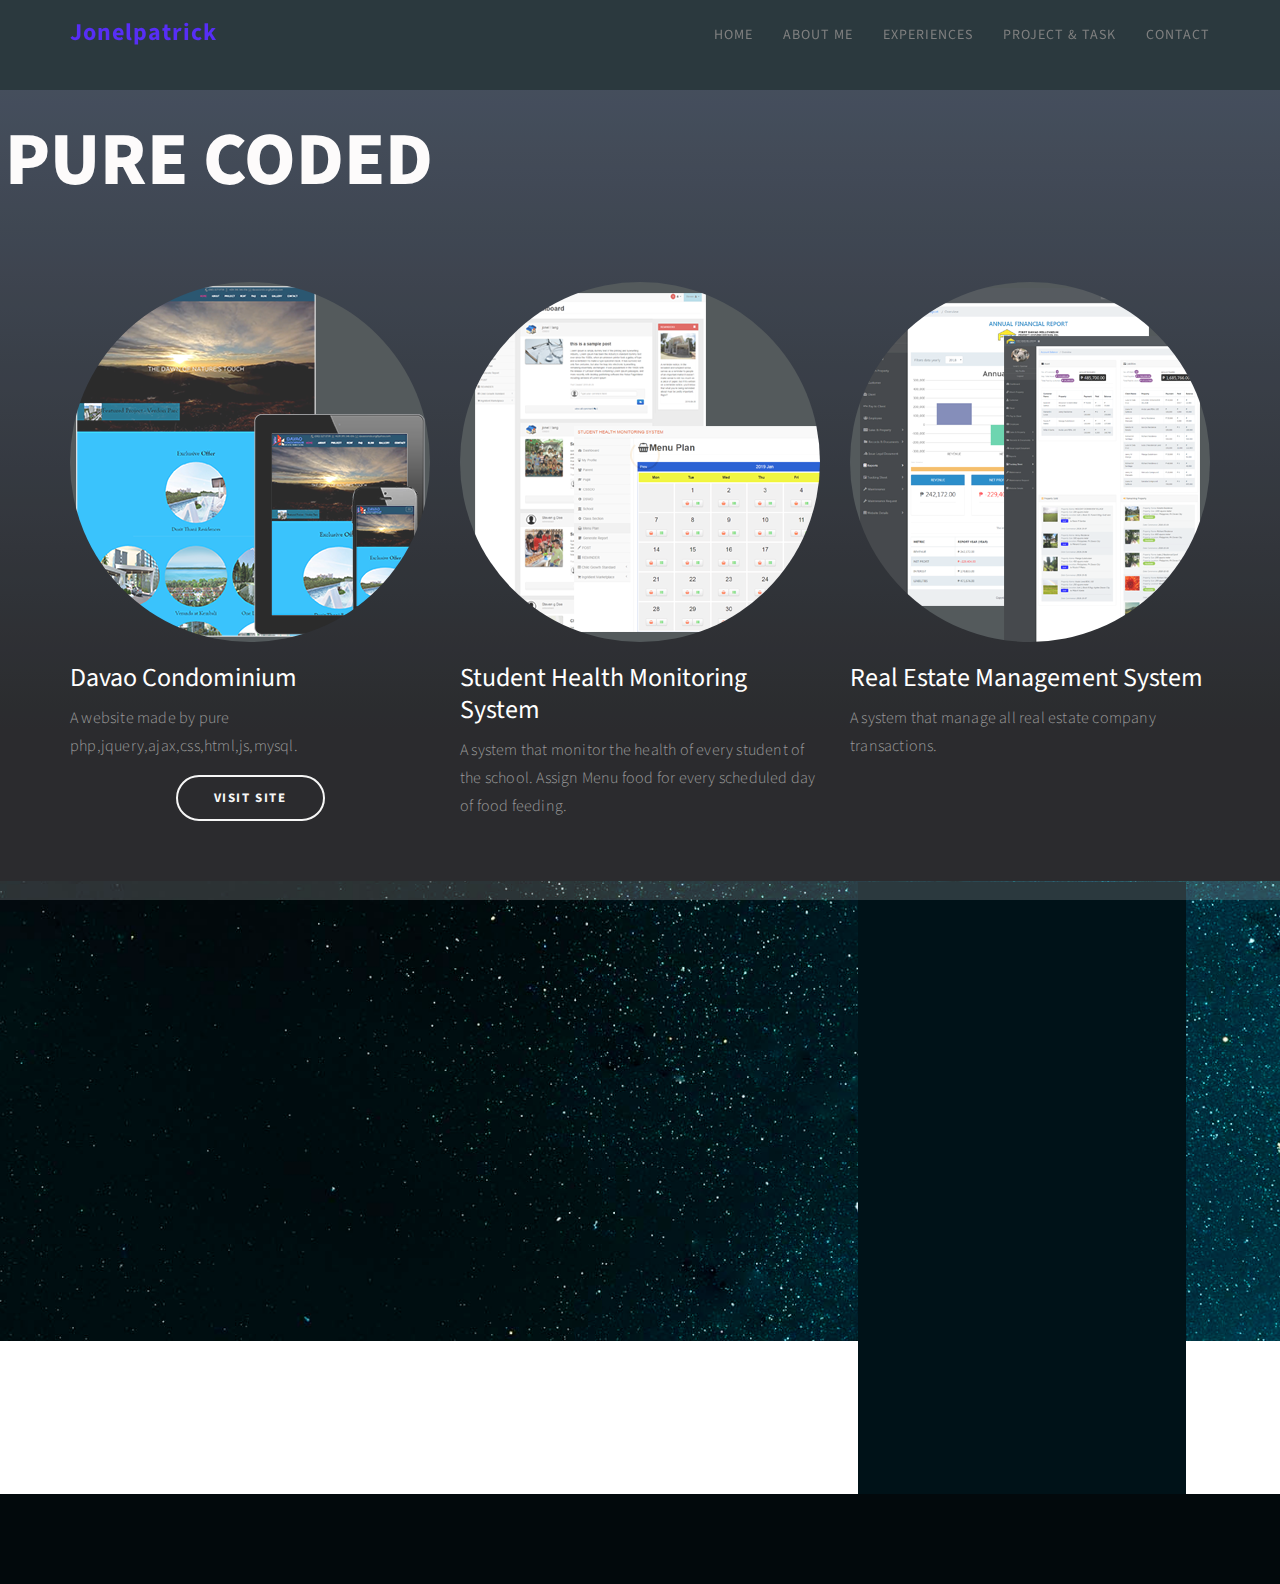
<file: web-sys-app.html>
<!DOCTYPE html>
<html lang="en">
<head>

<meta charset="UTF-8">
<meta http-equiv="X-UA-Compatible" content="IE=Edge">
<meta name="description" content="This is jonel patrick opsimar portfolio it's includes the projects and tasks that I've made.">
<meta name="keywords" content="Jonel Patrick Portfolio">
<meta name="author" content="Jonel Patrick Opsimar">
<meta name="viewport" content="width=device-width, initial-scale=1, maximum-scale=1">

<title>Jonel Patrick Portfolio</title>
<!--
Stimulus Template
http://www.templatemo.com/tm-498-stimulus
-->
<link rel="stylesheet" href="css/bootstrap.min.css">
<link rel="stylesheet" href="css/animate.css">
<link rel="stylesheet" href="css/font-awesome.min.css">
<link rel="stylesheet" href="css/templatemo-style.css">
<link rel="icon" href="images/fav.png" type="image/x-icon"/>
<link href="https://fonts.googleapis.com/css?family=Source+Sans+Pro:300,400,700" rel="stylesheet">

</head>
<body data-spy="scroll" data-target=".navbar-collapse" data-offset="50">


<!-- PRE LOADER -->

<div class="preloader">
     <div class="spinner">
          <span class="spinner-rotate"></span>
     </div>
</div>


<!-- Navigation Section -->

<div class="navbar navbar-fixed-top custom-navbar" role="navigation">
     <div class="container">

          <!-- navbar header -->
          <div class="navbar-header">
               <button class="navbar-toggle" data-toggle="collapse" data-target=".navbar-collapse">
                    <span class="icon icon-bar"></span>
                    <span class="icon icon-bar"></span>
                    <span class="icon icon-bar"></span>
               </button>
               <a href="#" class="navbar-brand">Jonelpatrick</a>
          </div>

          <div class="collapse navbar-collapse">
               <ul class="nav navbar-nav navbar-right">
                    <li><a href="index.html" class="smoothScroll">Home</a></li>
                    <li><a href="index.html#about" class="smoothScroll">About Me</a></li>
                    <li><a href="index.html#experience" class="smoothScroll">Experiences</a></li>
                    <li><a href="index.html#project" class="smoothScroll">Project & Task</a></li>
                    <li><a href="index.html#contact" class="smoothScroll">Contact</a></li>
               </ul>
          </div>

     </div>
</div>
<section class="bg-dark">
     <div style="height: 90px;">
          
     </div>
</section>

<!-- project html -->

<section id="project-page" class="parallax-section">

     <div class="container">
          <div class="row">     
               <div class="wow fadeInUp section-title" data-wow-delay="0.8s">
                    <h1 class="main-title page-title-top">Pure coded</h1>                   
               </div>

               <div class="wow fadeInUp color-white media" data-wow-delay="1.2s">

                    <div class="col-sm-4 three-col">
                      
                      <div class="content project-page">
                        <a href="http://davaocondominium.org/">
                          <div class="content-overlay"></div>
                          <img class="content-image" src="images/davaocondominium.png">
                          <div class="content-details fadeIn-left">
                            <h3>Davao Condominium</h3>
                            <p class="project-link">CLICK TO VIEW THE SITE</p>
                          </div>
                        </a>
                      </div>

                      <div class="decs text-left">
                         <h3 class="color-grey text-left"><strong>Davao Condominium</strong></h3>
                         <p class="text-left">A website made by pure php,jquery,ajax,css,html,js,mysql.</p>
                          <a href="http://davaocondominium.org/" class="wow fadeInUp smoothScroll section-btn btn btn-success" data-wow-delay="1.4s">Visit Site</a>
                      </div>
                    </div>

                    <div class="col-sm-4 three-col">                      
                      <div class="content project-page">
                        <a href="#">
                          <div class="content-overlay"></div>
                          <img class="content-image" src="images/shms.png">
                          <div class="content-details fadeIn-top">
                            <h3>Student Health Monitoring System</h3>
                            <p class="project-link">CLICK TO VIEW THE SITE</p>
                          </div>
                        </a>
                      </div>
                       <div class="decs text-left">
                         <h3 class="color-grey text-left"><strong>Student Health Monitoring System</strong></h3>
                         <p class="text-left">A system that monitor the health of every student of the school. Assign Menu food for every scheduled day of food feeding.</p>
                         <!--
                          <a href="#" class="wow fadeInUp smoothScroll section-btn btn btn-success" data-wow-delay="1.4s">Visite Site</a>
                          -->
                      </div>
                    </div>

                  
                    <div class="col-sm-4 three-col">
                      
                      <div class="content project-page">
                        <a href="#">
                          <div class="content-overlay"></div>
                          <img class="content-image" src="images/rems.png">
                          <div class="content-details fadeIn-top">
                            <h3>Real Estate Management System</h3>
                            <p class="project-link">CLICK TO VIEW THE SITE</p>
                          </div>
                        </a>
                      </div>
                       <div class="decs text-left">
                         <h3 class="color-grey text-left"><strong>Real Estate Management System</strong></h3>
                         <p class="text-left">A system that manage all real estate company transactions.</p>
                         <!--
                          <a href="#" class="wow fadeInUp smoothScroll section-btn btn btn-success" data-wow-delay="1.4s">Visite Site</a>
                          -->
                      </div>
                    </div>

               </div>
          </div>
     </div>

   
</section>


<!-- Contact Section -->

<section id="contact" class="">
     <div class="container">
          <div class="row">

               <div class="col-md-8 col-sm-12">
                    <div class="contact-form">
                         <div class="wow fadeInUp section-title text-center contact-content" data-wow-delay="0.2s">
                              <h2 class="color-white">Let's Keep In Touch ☺</h2>
                              <p class="color-white">If you have questions or want to hire me in your project, please leave a message.</p>
                                <a href="https://jonelpatrick.carbonmade.com/projects/7050556" class="wow fadeInUp smoothScroll section-btn btn btn-success color-white" data-wow-delay="1.4s">Send Me a Message</a>
                         </div>                    

                    </div>
               </div>

               <div class="col-md-3 col-sm-6">
                    
               </div>

               <div class="bg-dark col-md-3 col-sm-6">
                    <div class="contact-thumb">
                         <div class="wow fadeInUp contact-info" data-wow-delay="0.6s">
                              <h3 class="color-white social-title">Follow me on Social Media</h3>
                              <ul class="wow fadeInUp social-icon" data-wow-delay="2s">
                                   <li><a href="https://www.facebook.com/JLOpsimar" class="fa fa-facebook"></a></li>                         
                                   <li><a href="https://www.instagram.com/jonelpatrickofficial" class="fa fa-instagram"></a></li> 
                                   <li><a href="https://www.linkedin.com/in/jonelpatrick/" class="fa fa-linkedin"></a></li>
                              </ul>
                         </div>
                         <br>
                      
                         <div class="wow fadeInUp contact-info btm" data-wow-delay="0.8s">
                              <h3 class="color-white">Contact.</h3>
                              <p><i class="fa fa-skype"></i> live:jonelpatrickopsimar</p>
                              <p><i class="fa fa-envelope-o"></i> <a href="mailto:jonelpatrickopsimar@gmail.com">jonelpatrickopsimar@gmail.com</a></p>
                              <p><i class="fa fa-phone"></i> +639279224986</p>
                              
                         </div>

                    </div>
               </div>

          </div>
     </div>
</section>



<!-- Footer Section -->

<footer>
     <div class="container">
          <div class="row">

               <div class="col-md-12 col-sm-12">
                    <div class="wow fadeInUp footer-copyright" data-wow-delay="1.1s">
                         <p>Copyright &copy; 2018                     
                    | Design & Develop by: <a href="#" target="_parent">Jonelpatrickopsimar</a></p>
                    </div>
                    <ul class="wow fadeInUp social-icon" data-wow-delay="2s">
                         <li><a href="https://www.facebook.com/JLOpsimar" class="fa fa-facebook"></a></li>                         
                         <li><a href="https://www.instagram.com/jonelpatrickofficial" class="fa fa-instagram"></a></li> 
                         <li><a href="https://www.linkedin.com/in/jonelpatrick/" class="fa fa-linkedin"></a></li>
                    </ul>
               </div>
               
          </div>
     </div>
</footer>

<!-- SCRIPTS -->

<script src="js/jquery.js"></script>
<script src="js/bootstrap.min.js"></script>
<script src="js/jquery.parallax.js"></script>
<script src="js/smoothscroll.js"></script>
<script src="js/wow.min.js"></script>
<script src="js/custom.js"></script>

</body>
</html>
</file>
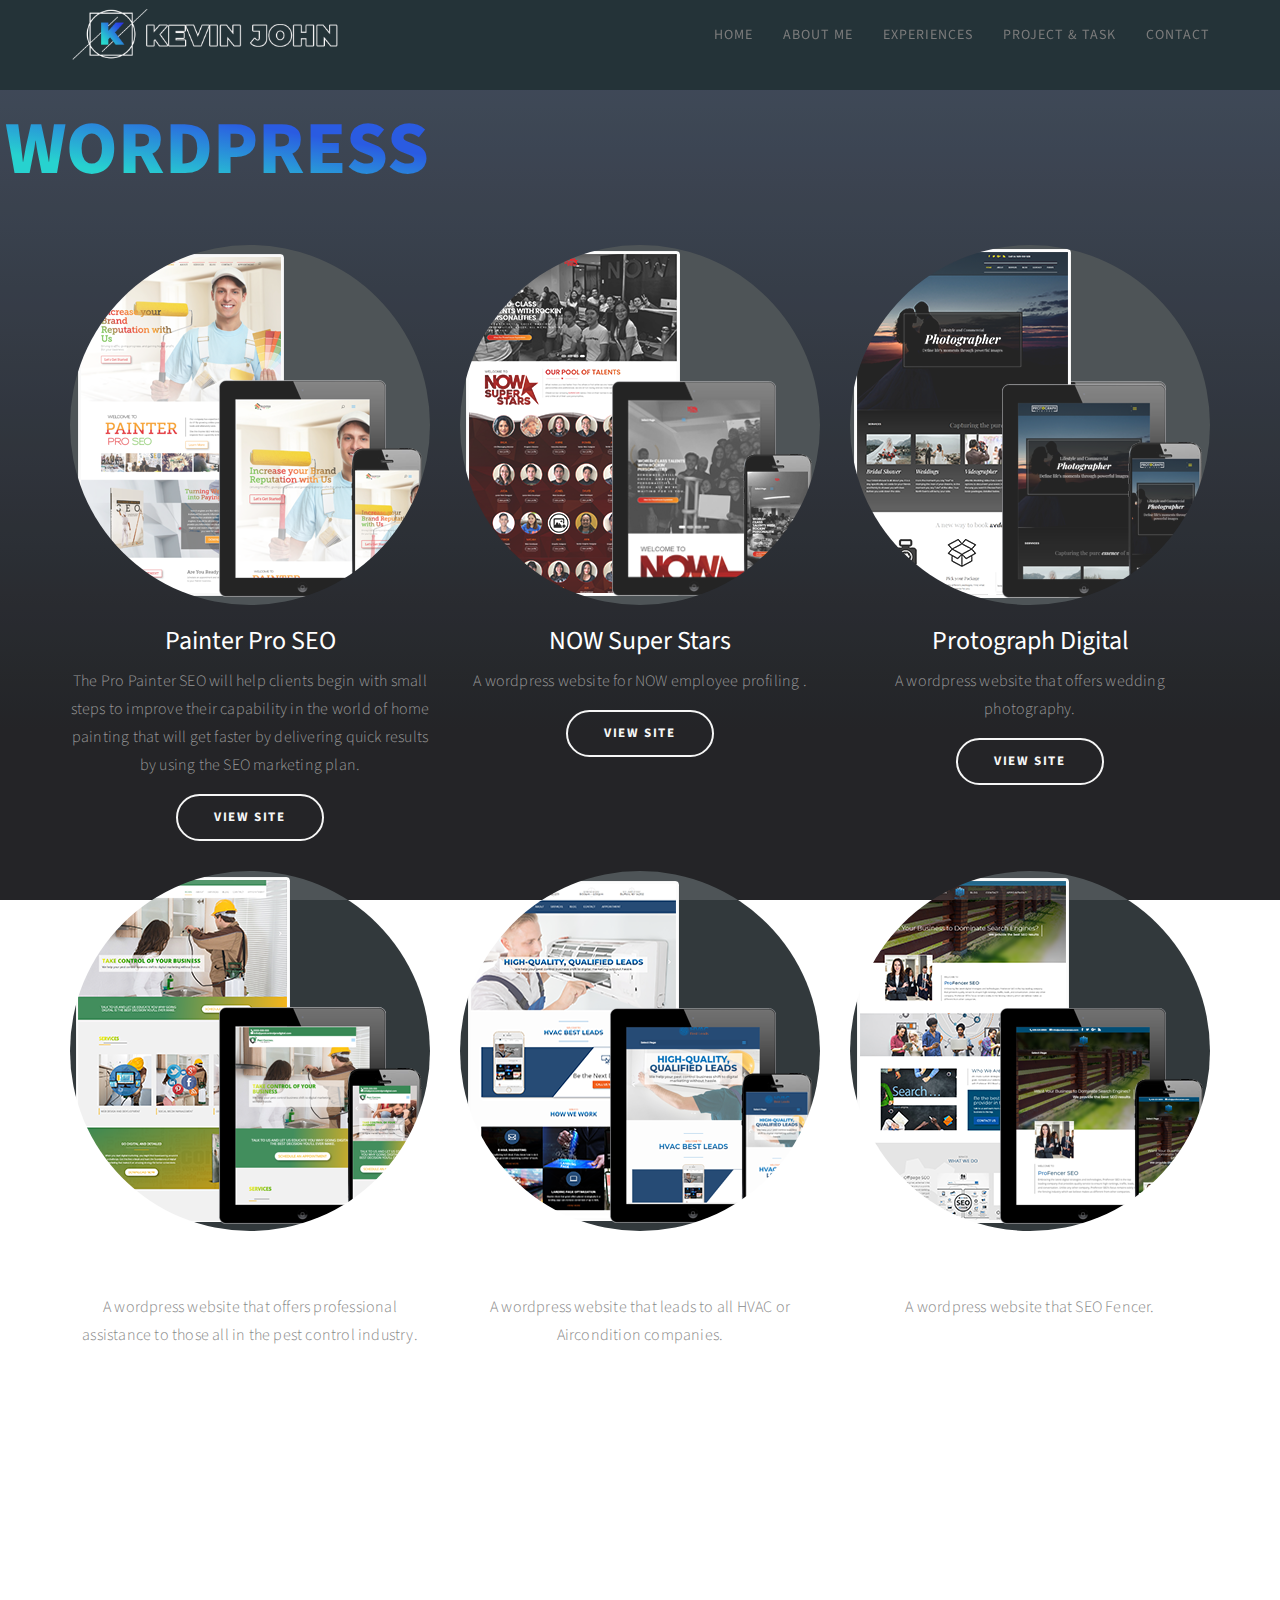
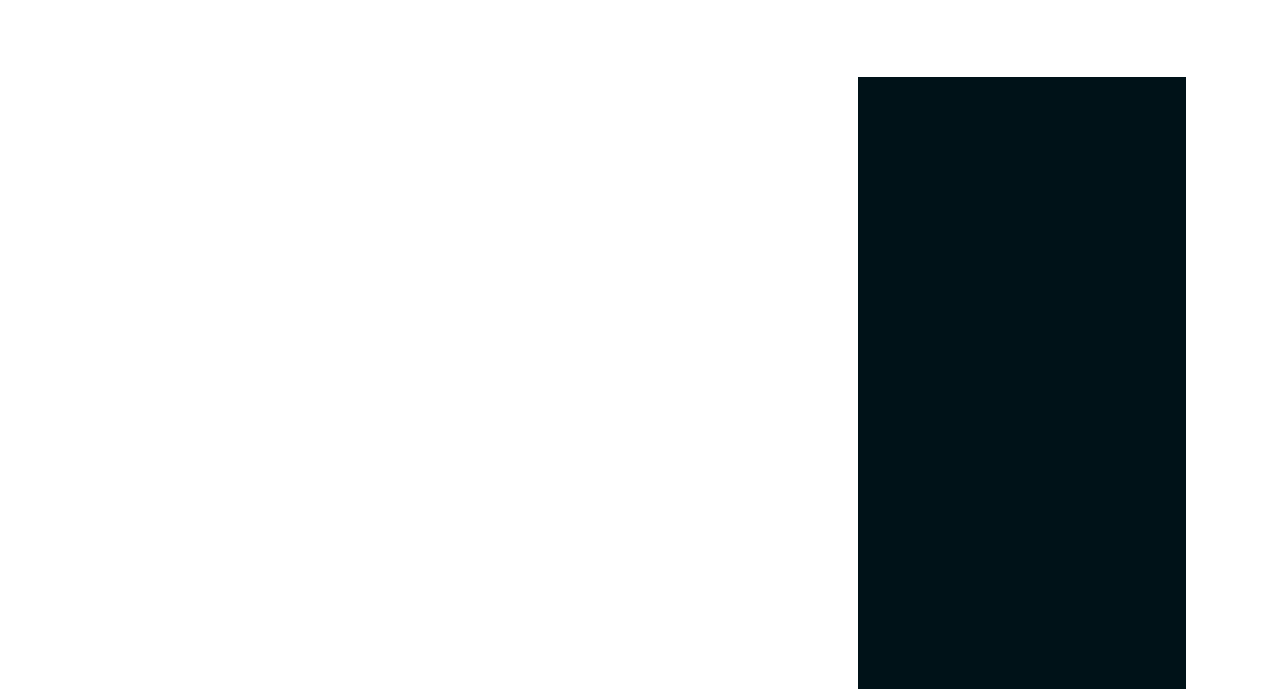
<file: wordpress-project.html>
<!DOCTYPE html>
<html lang="en">
<head>

<meta charset="UTF-8">
<meta http-equiv="X-UA-Compatible" content="IE=Edge">
<meta name="description" content="This is kevin john jubahib portfolio it's includes the projects and tasks that I've made.">
<meta name="keywords" content="Kevin John Portfolio">
<meta name="author" content="Kevin John Jubahib">
<meta name="viewport" content="width=device-width, initial-scale=1, maximum-scale=1">

<title>Kevin John Portfolio</title>
<!--
Stimulus Template
http://www.templatemo.com/tm-498-stimulus
-->
<link rel="stylesheet" href="css/bootstrap.min.css">
<link rel="stylesheet" href="css/animate.css">
<link rel="stylesheet" href="css/font-awesome.min.css">
<link rel="stylesheet" href="css/templatemo-style.css">
<link rel="icon" href="images/fav-2.png" type="image/x-icon"/>

<link href="https://fonts.googleapis.com/css?family=Source+Sans+Pro:300,400,700" rel="stylesheet">

</head>
<body data-spy="scroll" data-target=".navbar-collapse" data-offset="50">


<!-- PRE LOADER -->

<div class="preloader">
     <div class="spinner">
          <span class="spinner-rotate"></span>
     </div>
</div>


<!-- Navigation Section -->

<div class="navbar navbar-fixed-top custom-navbar" role="navigation">
     <div class="container">

          <!-- navbar header -->
          <div class="navbar-header">
               <button class="navbar-toggle" data-toggle="collapse" data-target=".navbar-collapse">
                    <span class="icon icon-bar"></span>
                    <span class="icon icon-bar"></span>
                    <span class="icon icon-bar"></span>
               </button>
               <a href="#" class="#"><img class="logo-image" src="images/logo.png"></a>
          </div>

          <div class="collapse navbar-collapse">
               <ul class="nav navbar-nav navbar-right">
                    <li><a href="index.html" class="smoothScroll">Home</a></li>
                    <li><a href="index.html#about" class="smoothScroll">About Me</a></li>
                    <li><a href="index.html#experience" class="smoothScroll">Experiences</a></li>
                    <li><a href="index.html#project" class="smoothScroll">Project & Task</a></li>
                    <li><a href="index.html#contact" class="smoothScroll">Contact</a></li>
               </ul>
          </div>

     </div>
</div>
<section class="bg-dark">
     <div style="height: 90px;">
          
     </div>
</section>

<!-- project html -->

<section id="project-page" class="parallax-section">

    <div class="container">
          <div class="row">    
           <div class="wow fadeInUp section-title" data-wow-delay="0.8s">
                    <h2 class="main-title page-title-top">Wordpress</h2>                   
               </div>              

               <div class="wow fadeInUp color-white media" data-wow-delay="1.2s">

                    
                    <div class="col-sm-4 three-col">
                      
                      <div class="content project-page">
                        <a href="http://painterproseo.com/">
                          <div class="content-overlay"></div>
                          <img class="content-image" src="images/painter-pro.png">
                          <div class="content-details fadeIn-top">
                            <h3>Painter Pro SEO</h3>
                            <p class="project-link">CLICK TO VIEW THE SITE</p>
                          </div>
                        </a>
                      </div>
                       <div class="decs text-left">
                         <h3 class="color-grey text-center"><strong>Painter Pro SEO</strong></h3>
                         <p class="text-center">The Pro Painter SEO will help clients begin with small steps to improve their capability in the world of home painting that will get faster by delivering quick results by using the SEO marketing plan.</p>
                       
                          <a href="http://painterproseo.com/" class="wow fadeInUp smoothScroll section-btn btn btn-success" data-wow-delay="1.4s">View Site</a>
                      </div>
                    </div>

                    <div class="col-sm-4 three-col">
                      
                      <div class="content project-page">
                        <a href="http://nowsuperstars.com/">
                          <div class="content-overlay"></div>
                          <img class="content-image" src="images/nowsuperstar.png">
                          <div class="content-details fadeIn-top">
                            <h3>NOW Super Stars</h3>
                            <p class="project-link">CLICK TO VIEW THE SITE</p>
                          </div>
                        </a>
                      </div>
                       <div class="decs text-left">
                         <h3 class="color-grey text-center"><strong>NOW Super Stars</strong></h3>
                         <p class="text-center">A wordpress website for NOW employee profiling . </p>
                          <a href="http://nowsuperstars.com/" class="wow fadeInUp smoothScroll section-btn btn btn-success" data-wow-delay="1.4s">View Site</a>
                      </div>
                    </div>


                   
                     <div class="col-sm-4 three-col">
                      
                      <div class="content project-page">
                        <a href="https://protographdigital.nowstartups.org/">
                          <div class="content-overlay"></div>
                          <img class="content-image" src="images/protograph.png">
                          <div class="content-details fadeIn-top">
                            <h3>Protograph Digital</h3>
                            <p class="project-link">CLICK TO VIEW THE SITE</p>
                          </div>
                        </a>
                      </div>
                       <div class="decs text-left">
                         <h3 class="color-grey text-center"><strong>Protograph Digital</strong></h3>
                         <p class="text-center">A wordpress website that offers wedding photography.</p>
                          <a href="https://protographdigital.nowstartups.org/" class="wow fadeInUp smoothScroll section-btn btn btn-success" data-wow-delay="1.4s">View Site</a>
                      </div>
                    </div>

               </div>
          </div>
     </div>
     <div class="container">
          <div class="row">    
               <div class="wow fadeInUp color-white media" data-wow-delay="1.2s">

                    
                    <div class="col-sm-4 three-col">
                      
                      <div class="content project-page">
                        <a href="http://pestcontrolprodigital.com/">
                          <div class="content-overlay"></div>
                          <img class="content-image" src="images/pestcontrolprodigital.png">
                          <div class="content-details fadeIn-top">
                            <h3>Pest Control Pro Digital</h3>
                            <p class="project-link">CLICK TO VIEW THE SITE</p>
                          </div>
                        </a>
                      </div>
                       <div class="decs text-left">
                         <h3 class="color-grey text-center"><strong>Pest Control Pro Digital</strong></h3>
                         <p class="text-center">A wordpress website that offers professional assistance to those all in the pest control industry.</p>
                       
                          <a href="http://pestcontrolprodigital.com/" class="wow fadeInUp smoothScroll section-btn btn btn-success" data-wow-delay="1.4s">View Site</a>
                      </div>
                    </div>

                    <div class="col-sm-4 three-col">
                      
                      <div class="content project-page">
                        <a href="http://hvacbestleads.com/">
                          <div class="content-overlay"></div>
                          <img class="content-image" src="images/hvac.png">
                          <div class="content-details fadeIn-top">
                            <h3>HVAC Best Leads</h3>
                            <p class="project-link">CLICK TO VIEW THE SITE</p>
                          </div>
                        </a>
                      </div>
                       <div class="decs text-left">
                         <h3 class="color-grey text-center"><strong>HVAC Best Leads</strong></h3>
                         <p class="text-center">A wordpress website that leads to all HVAC or Aircondition companies.</p>
                          <a href="http://hvacbestleads.com/" class="wow fadeInUp smoothScroll section-btn btn btn-success" data-wow-delay="1.4s">View Site</a>
                      </div>
                    </div>


                   
                     <div class="col-sm-4 three-col">
                      
                      <div class="content project-page">
                        <a href="http://profencerseo.com/">
                          <div class="content-overlay"></div>
                          <img class="content-image" src="images/profencerseo.png">
                          <div class="content-details fadeIn-top">
                            <h3>Profencer SEO</h3>
                            <p class="project-link">CLICK TO VIEW THE SITE</p>
                          </div>
                        </a>
                      </div>
                       <div class="decs text-left">
                         <h3 class="color-grey text-center"><strong>Profencer SEO</strong></h3>
                         <p class="text-center">A wordpress website that SEO Fencer.</p>
                          <a href="http://profencerseo.com/" class="wow fadeInUp smoothScroll section-btn btn btn-success" data-wow-delay="1.4s">View Site</a>
                      </div>
                    </div>

               </div>
          </div>
     </div>
     <div class="container">
          <div class="row">     

               <div class="wow fadeInUp color-white media" data-wow-delay="1.2s">

                    <div class="col-sm-4 three-col">
                      
                      <div class="content project-page">
                        <a href="http://proroofingsocial.com/">
                          <div class="content-overlay"></div>
                          <img class="content-image" src="images/proroofing.png">
                          <div class="content-details fadeIn-left">
                            <h3>Pro Roofing Social</h3>
                            <p class="project-link">CLICK TO VIEW THE SITE</p>
                          </div>
                        </a>
                      </div>
                      <div class="decs text-left">
                         <h3 class="color-grey"><strong>Pro Roofing Social</strong></h3>
                         <p class="text-center">A website template for the company that sells roof as thier products.</p>
                          <a href="http://proroofingsocial.com/" class="wow fadeInUp smoothScroll section-btn btn btn-success" data-wow-delay="1.4s">View Site</a>
                      </div>
                    </div>

                    <div class="col-sm-4 three-col">
                      
                      <div class="content project-page">
                        <a href="http://mondesireonline.com/">
                          <div class="content-overlay"></div>
                          <img class="content-image" src="images/Mondesire.png">
                          <div class="content-details fadeIn-top">
                            <h3>Mondesire Online</h3>
                            <p class="project-link">CLICK TO VIEW THE SITE</p>
                          </div>
                        </a>
                      </div>
                       <div class="decs text-left">
                         <h3 class="color-grey text-center"><strong>Mondesire Online</strong></h3>
                         <p class="text-center">A wordpress website that sells motivational products.</p>
                          <a href="http://mondesireonline.com/" class="wow fadeInUp smoothScroll section-btn btn btn-success" data-wow-delay="1.4s">View Site</a>
                      </div>
                    </div>


                   
                    <div class="col-sm-4 three-col">
                      
                      <div class="content project-page">
                        <a href="http://bathroompromarketing.com/">
                          <div class="content-overlay"></div>
                          <img class="content-image" src="images/bathroom-pro.png">
                          <div class="content-details fadeIn-top">
                            <h3>Bathroom Pro Marketing</h3>
                            <p class="project-link">CLICK TO VIEW THE SITE</p>
                          </div>
                        </a>
                      </div>
                       <div class="decs text-left">
                         <h3 class="color-grey text-center"><strong>Bathroom Pro Marketing</strong></h3>
                         <p class="text-center">A website template for the company that sells bathroom equipment and necessity as thier products.</p>
                          <a href="http://bathroompromarketing.com/" class="wow fadeInUp smoothScroll section-btn btn btn-success" data-wow-delay="1.4s">View Site</a>
                      </div>
                    </div>

               </div>
          </div>
     </div>

     <div class="container">
          <div class="row">                  

               <div class="wow fadeInUp color-white media" data-wow-delay="1.2s">

                    
                    <div class="col-sm-4 three-col">
                      
                      <div class="content project-page">
                        <a href="https://buildsafe.net.au/">
                          <div class="content-overlay"></div>
                          <img class="content-image" src="images/buildsafe.png">
                          <div class="content-details fadeIn-top">
                            <h3>Buildsafe</h3>
                            <p class="project-link">CLICK TO VIEW THE SITE</p>
                          </div>
                        </a>
                      </div>
                       <div class="decs text-left">
                         <h3 class="color-grey text-center"><strong>Buildsafe</strong></h3>
                         <p class="text-center">A wordpress website for Buildsafe, a safety provider for construction in Australia.</p>
                         <p><small>I did not created/design the website but I worked in thier API for thier clients login, fixed some bugs of the website, responsive and an auto generated portal shortcut for thier clients.</small></p>
                          <a href="https://buildsafe.net.au/" class="wow fadeInUp smoothScroll section-btn btn btn-success" data-wow-delay="1.4s">View Site</a>
                      </div>
                    </div>

                    <div class="col-sm-4 three-col">
                      
                      <div class="content project-page">
                        <a href="http://simplykayla-leigh.com/">
                          <div class="content-overlay"></div>
                          <img class="content-image" src="images/simply-kayla-leigh.png">
                          <div class="content-details fadeIn-top">
                            <h3>Simply Kayla Leigh</h3>
                            <p class="project-link">CLICK TO VIEW THE SITE</p>
                          </div>
                        </a>
                      </div>
                       <div class="decs text-left">
                         <h3 class="color-grey text-center"><strong>Simply Kayla Leigh</strong></h3>
                         <p class="text-center">A consultation website that provide information to women on how they can feel accomplished even if they are just staying at home.</p>
                          <a href="http://simplykayla-leigh.com/" class="wow fadeInUp smoothScroll section-btn btn btn-success" data-wow-delay="1.4s">View Site</a>
                      </div>
                    </div>


                   
                     <div class="col-sm-4 three-col">
                      
                      <div class="content project-page">
                        <a href="http://oilnaturalempress.com/">
                          <div class="content-overlay"></div>
                          <img class="content-image" src="images/oilnaturalempress.png">
                          <div class="content-details fadeIn-top">
                            <h3>Oil Natural Empress</h3>
                            <p class="project-link">CLICK TO VIEW THE SITE</p>
                          </div>
                        </a>
                      </div>
                       <div class="decs text-left">
                         <h3 class="color-grey text-center"><strong>Oil Natural Empress</strong></h3>
                         <p class="text-center">A wordpress website that sells essential oil.</p>
                          <a href="http://oilnaturalempress.com/" class="wow fadeInUp smoothScroll section-btn btn btn-success" data-wow-delay="1.4s">View Site</a>
                      </div>
                    </div>

               </div>
          </div>
     </div>

     <div class="container">
          <div class="row">                

               <div class="wow fadeInUp color-white media" data-wow-delay="1.2s">

                     <div class="col-sm-4 three-col">
                      
                      <div class="content project-page">
                        <a href="http://waterdamageprodigital.com/">
                          <div class="content-overlay"></div>
                          <img class="content-image" src="images/water-damage-pro.png">
                          <div class="content-details fadeIn-top">
                            <h3>Water Damage Pro</h3>
                            <p class="project-link">CLICK TO VIEW THE SITE</p>
                          </div>
                        </a>
                      </div>
                       <div class="decs text-left">
                         <h3 class="color-grey text-center"><strong>Water Damage Pro</strong></h3>
                         <p class="text-center">A wordpress website for water damage restoration.</p>
                          <a href="http://waterdamageprodigital.com/" class="wow fadeInUp smoothScroll section-btn btn btn-success" data-wow-delay="1.4s">View Site</a>
                      </div>
                    </div>

                    <div class="col-sm-4 three-col">
                      
                      <div class="content project-page">
                        <a href="http://homesecuritymarketing.com/">
                          <div class="content-overlay"></div>
                          <img class="content-image" src="images/home-security.png">
                          <div class="content-details fadeIn-top">
                            <h3>Home Security Marketing</h3>
                            <p class="project-link">CLICK TO VIEW THE SITE</p>
                          </div>
                        </a>
                      </div>
                       <div class="decs text-left">
                         <h3 class="color-grey text-center"><strong>Home Security Marketing</strong></h3>
                         <p class="text-center">A wordpress website that for all business that provide security.</p>
                          <a href="http://homesecuritymarketing.com/" class="wow fadeInUp smoothScroll section-btn btn btn-success" data-wow-delay="1.4s">View Site</a>
                      </div>
                    </div>

                    <div class="col-sm-4 three-col">
                      
                      <div class="content project-page">
                        <a href="http://newfangledgadgetgirl.com/">
                          <div class="content-overlay"></div>
                          <img class="content-image" src="images/newfangled.png">
                          <div class="content-details fadeIn-top">
                            <h3>Newfangled Gadget Girl</h3>
                            <p class="project-link">CLICK TO VIEW THE SITE</p>
                          </div>
                        </a>
                      </div>
                       <div class="decs text-left">
                         <h3 class="color-grey text-center"><strong>Newfangled Gadget Girl</strong></h3>
                         <p class="text-center">A wordpress website for all businesses that sells gadget.</p>
                          <a href="http://newfangledgadgetgirl.com/" class="wow fadeInUp smoothScroll section-btn btn btn-success" data-wow-delay="1.4s">View Site</a>
                      </div>
                    </div>

               </div>
          </div>
     </div>
</section>


<!-- Contact Section -->

<section id="contact" class="galaxy-section">
     <div class="container">
          <div class="row">

               <div class="col-md-8 col-sm-12">
                    <div class="contact-form">
                         <div class="wow fadeInUp section-title text-center contact-content" data-wow-delay="0.2s">
                              <h2 class="color-white">Let's Keep In Touch ☺</h2>
                              <p class="color-white">If you have questions or want to hire me in your project, please leave a message.</p>
                                <a href="mailto:jubahibkevinjohn@gmail.com" class="wow fadeInUp smoothScroll section-btn btn btn-success color-white" data-wow-delay="1.4s">Send Me a Message</a>
                         </div>                    

                    </div>
               </div>

               <div class="col-md-3 col-sm-6">
                    
               </div>

               <div class="bg-dark col-md-3 col-sm-6">
                    <div class="contact-thumb">
                         <div class="wow fadeInUp contact-info" data-wow-delay="0.6s">
                              <h3 class="social-title">Follow me on Social Media</h3>
                              <ul class="wow fadeInUp social-icon" data-wow-delay="2s">
                                   <li><a href="https://www.facebook.com/kaikj2" class="fa fa-facebook"></a></li>                         
                                   <li><a href="#" class="fa fa-instagram"></a></li> 
                                   <li><a href="https://ph.linkedin.com/in/kevin-john-jubahib-59b06617a" class="fa fa-linkedin"></a></li>
                              </ul>
                         </div>
                         <br>
                      
                         <div class="wow fadeInUp contact-info btm" data-wow-delay="0.8s">
                              <h3 class="color-white">Contact.</h3>
                              <p><i class="fa fa-skype"></i> live:jubahibkevinjohn</p>
                              <p><i class="fa fa-envelope-o"></i> <a href="mailto:jubahibkevinjohn@gmail.com">jubahibkevinjohn@gmail.com</a></p>
                              <p><i class="fa fa-phone"></i> +639163917845</p>
                              
                         </div>

                    </div>
               </div>

          </div>
     </div>
</section>

<!-- SCRIPTS -->

<script src="js/jquery.js"></script>
<script src="js/bootstrap.min.js"></script>
<script src="js/jquery.parallax.js"></script>
<script src="js/smoothscroll.js"></script>
<script src="js/wow.min.js"></script>
<script src="js/custom.js"></script>

</body>
</html>
</file>
<file: css/templatemo-style.css>
/*

Stimulus Template

http://www.templatemo.com/tm-498-stimulus

*/

body {
  background: #ffffff;
    font-family: 'Source Sans Pro', sans-serif;
    font-style: normal;
  font-weight: 300;
    overflow-x: hidden;
}

html,body {
  width: 100%;
  height: 100%;
}


/*---------------------------------------
    Typorgraphy              
-----------------------------------------*/

h1,h2,h3,h4,h5,h6 {
  font-style: normal;
  font-weight: 300;
}

h1,h2,h3 {
  font-weight: 300;
}

h1 {
  font-size: 42px;
  padding-bottom: 14px;
  margin-bottom: 0px;
}

h2 {
  font-size: 42px;
  line-height: 60px;
  margin-top: 0px;
}

h3 {
  font-size: 26px;
  line-height: 32px;
  padding-bottom: 6px;
}

h4 {
  color: #999;
  font-size: 12px;
  font-weight: normal;
  letter-spacing: 2px;
  text-transform: uppercase;
  padding-top: 6px;
}

h5 {
  color: #666666;
}

strong {
  color: #fff;
  font-weight: normal;
}

p {
    color: #888;
    font-size: 16px;
    font-weight: 300;
    line-height: 28px;
    letter-spacing: 0.2px;
}

.section-btn {
  background-color: transparent;
  border: 2px solid #f5f5f5;
  border-radius: 100px;
  color: #f5f5f5;
  font-size: 13px;
  font-weight: bold;
  letter-spacing: 1.6px;
  padding: 12px 36px;
  margin-top: 42px;
  transition: all 0.4s ease-in-out;
  text-transform: uppercase;
}

.section-btn:hover {
  background: -webkit-linear-gradient(-281.7deg, rgb(4, 203, 200) -3%,rgb(8, 64, 221) 109.2%);
  border-color: transparent;
  color: #ffffff;
}

.btn-success:focus {
  background-color: #000;
  border-color: transparent;
}

.parallax-section {
  background-attachment: fixed !important;
  background-size: cover !important;
}

.section-title {
  position: relative;
  padding-bottom: 0px;
}

#about,
#service,
#experience,
#education,
#contact {
  position: relative;
}

#home .container,
#about .container, 
#experience .container,
#service .container,
#education .container,
#contact .container {
  width: 100%;
  padding: 0;
  margin-left: 0;
}

#experience .experience-thumb,
#education .education-thumb  {
  padding: 22px 42px 42px 42px;
}

#service,
#project,
footer {
  text-align: center;
}

#experience,
#education {
  /*background: #E9724C;*/
  background: url('../images/galaxy-bg.jpg');
  background-position: 50% 30% !important;

}

.background-image {
    background-position: 0% 50% !important;
    background-size: cover !important;
    width: 100%;
    height: 100%;
    min-height: 75vh;
    position: absolute;
    top: 0;
    right: 0;
    bottom: 0;
    left: 0;
}

.color-white {
  color: #ffffff;
}

.color-yellow {
  color: #E3AE57;
}

.bg-yellow {
  background: #139d5f;
}

.bg-white {
  background: #F5F5F5;
}

.bg-dark {
  background: #001218;
}
.bg-blue {
  background: #192a3c;

}



/*---------------------------------------
    General               
-----------------------------------------*/

html{
  -webkit-font-smoothing: antialiased;
}

a {
  color: #1ebdc8;
  -webkit-transition: 0.5s;
  -o-transition: 0.5s;
  transition: 0.5s;
  text-decoration: none !important;
}
a:hover, a:active, a:focus {
  color: #0536b6;
  outline: none;
}

* {
  -webkit-box-sizing: border-box;
  -moz-box-sizing: border-box;
  box-sizing: border-box;
}

*:before,
*:after {
  -webkit-box-sizing: border-box;
  -moz-box-sizing: border-box;
  box-sizing: border-box;
}



/*---------------------------------------
    Preloader section              
-----------------------------------------*/

.preloader {
  position: fixed;
  top: 0;
  left: 0;
  width: 100%;
  height: 100%;
  z-index: 99999;
  display: flex;
  flex-flow: row nowrap;
  justify-content: center;
  align-items: center;
  background: none repeat scroll 0 0 #ffffff;
}

.spinner {
  border: 1px solid transparent;
  border-radius: 5px;
  position: relative;
}

.spinner:before {
  content: '';
  box-sizing: border-box;
  position: absolute;
  top: 50%;
  left: 50%;
  width: 30px;
  height: 30px;
  margin-top: -10px;
  margin-left: -10px;
  border-radius: 50%;
  border: 2px solid #E3AE57;
  border-top-color: #f9f9f9;
  animation: spinner .6s linear infinite;
}

@-webkit-@keyframes spinner {
  to {transform: rotate(360deg);}
}

@keyframes spinner {
  to {transform: rotate(360deg);}
}



/*---------------------------------------
    Navigation section              
-----------------------------------------*/

.custom-navbar {
    margin-bottom: 0;
    background-color: transparent;
}

.custom-navbar .navbar-brand {
    color: #3504f4;
  /*text-shadow: 1px 1px #fff;*/
    font-weight: bold;
    font-size: 24px;
    line-height: 35px;
    letter-spacing: 1px;
}

.custom-navbar .nav li a {
    color: #666;
    font-size: 14px;
    font-weight: 400;
    letter-spacing: 1px;
    text-transform: uppercase;
    line-height: 40px;
    transition: all 0.4s ease-in-out;
}

.custom-navbar .nav li a:hover {
    background: transparent;
    color: #0820e2;
}

.custom-navbar .navbar-nav > li > a:hover,
.custom-navbar .navbar-nav > li > a:focus {
  background-color: transparent;
}

.custom-navbar .nav li.active > a {
    background-color: transparent;
    color: #04c7c8;
}

.custom-navbar .navbar-toggle {
    border: none;
    padding-top: 10px;
}

.custom-navbar .navbar-toggle {
    background-color: transparent;
}

.custom-navbar .navbar-toggle .icon-bar {
    background: #E3AE57;
    border-color: transparent;
}

.navbar.navbar-fixed-top.custom-navbar.top-nav-collapse {

  background: rgba(25, 25, 25, 0.91);
}

@media only screen and (min-width : 768px) and (max-width : 1024px) {
/* Styles */
 .custom-navbar {
        padding: 12px 0;
        border-bottom: 0;
        background: 0 0; 
    }
    .custom-navbar.top-nav-collapse {
        background: #ffffff;
        box-shadow: 0px 2px 8px 0px rgba(50, 50, 50, 0.08);
        padding: 0;
    }
    .navbar-header {

        max-width: 23% !important;
    }
    .logo-image {
      width: 100% !important;
      margin-top: 13px;
    }

    .main-title {
      margin-left: 10px !important;
      margin-bottom: 38px;
    }
    .background-image.experience-img {
     min-height: 78vh !important;
    }

    #experience h2 {
      font-size: 46px;
    }
    #home .home-thumb {

      padding: 0 0px 0 0px !important;
      height: 75vh !important;
    }
}




/*---------------------------------------
    Home section              
-----------------------------------------*/

#home h1 {
    padding-bottom: 18px;
    font-size: 65px;
    padding-right: 22%;
    font-weight: bold;
}

#home .home-thumb p{
  
    padding-right: 40%;
    letter-spacing: 0.1em;
}

#home   {
  /*background: #f1e2d7; */
/* light blue color: #c3eafd; */
background: url('../images/home_bg.jpg');
  padding-right: 0;
  padding-left: 0;
   background-repeat: no-repeat;
   background-position: 50% 50%;
}

#home .home-img {
  background: url('../images/kevin_home.jpg') no-repeat;
  background-size: cover;
  
  width: 100%;
  height: 100vh;
}
#home .home-img:before {
  content: '';
  position: absolute;
  top: 0;
  right: 0;
  bottom: 0;
  left: 0;
  background-image: linear-gradient(to bottom right,#333,#000);
  opacity: .4; 
}

#home .overlay{
  background:rgba(255,255,255,0.5);
}

#home .home-thumb {
  display: -webkit-box;
  display: -webkit-flex;
  display: -ms-flexbox;
  display: flex;
  -webkit-box-align: center;
  -webkit-align-items: center;
  -ms-flex-align: center;
  align-items: center;
  height: 100vh;
  padding: 0 45px 0 45px;
}

#home .row {

    margin-left: 60px;
}


/*---------------------------------------
   Project             
-----------------------------------------*/



.content.project-page {

  border-radius: 50%;
}

.content.project-page:hover {


  border:1px solid #333;
  border-radius: 3%;
  -webkit-transition: 0.5s;
  -o-transition: 0.5s;
  transition: 0.5s;
  text-decoration: none !important;
}

.decs {

  text-align: center;
}

/*---------------------------------------
   About section              
-----------------------------------------*/

#about .about-img:before{
    content: '';
    position: absolute;
    top: 0;
    right: 0;
    bottom: 0;
    left: 0;
    background-image: linear-gradient(to bottom right,#000,#000);
    opacity: .5;
}

#about .about-thumb,
#about .skill-thumb {
  padding: 22px 32px 32px 32px;
}

#about .progress {
  background: #d8d7d7;
  border-radius: 0px;
  box-shadow: none;
  height: 7px;
}

#about .progress-bar-primary {
  background: #16b96f;
}

#about strong,
#about span {
  font-weight: bold;
  display: inline-block;
  padding-bottom: 8px;
}

.social-icon li{

  border-radius: 50px;
  border: 1px solid #333;
} 

.skill-thumb h2 {

  color: #333;
  text-align: left;
  font-weight: 800;
  font-size: 75px;
  margin-bottom: 65px;
  margin-top: 30px;

}

#about .skill-thumb span {
    font-size: 16px;
    color: #058492;
}
/*---------------------------------------
    Service section              
-----------------------------------------*/

#service {
  background: #494949;
}

#service p {
  font-size: 16px;
  line-height: 25px;
}

#service .service-thumb {
  padding: 52px 22px 52px 22px;
}

#service .service-thumb .fa {
  font-size: 75px;
  padding-bottom: 0px;
}



/*---------------------------------------
    Experience section              
-----------------------------------------*/

#experience .experience-img {
  background: url('../images/now_exp.jpg') no-repeat;
}

#experience .media-heading {
  margin-bottom: 0px;
}

#experience .media .fa {
  font-size: 42px;
  margin-right: 14px;
}

#experience small {
  color: #139d5f;
  font-weight: bold;
}

.experience-thumb h2 {

    color: #fff;
    text-align: left;
    font-weight: 800;
    font-size: 75px;
    margin-bottom: 65px;
    margin-top: 30px;
    text-transform: uppercase;
}
/*---------------------------------------
    Education section              
-----------------------------------------*/

#education {
  background: #E3AE57;
}

#education .education-img {
  background: url('../images/education-img.jpg') no-repeat;
}

#education .media-heading {
  margin-bottom: 0px;
}

#education .media .fa {
  font-size: 42px;
  margin-right: 14px;
}

#education small {
  color: #886D1E;
  font-weight: bold;
}



/*---------------------------------------
   Quotes section              
-----------------------------------------*/

#project {
  /*
    background: url('../images/quotes-bg.jpg') 50% 0 repeat-y fixed;
    background-size: cover;
    background-position: center center;
  */
    color: #ffffff;
    position: relative;
   background: linear-gradient(168.3deg, rgb(245,245,245) 65%,rgb(0, 18, 24) 65.2%);
}

#project .overlay {
    background: #fff;
    width: 100%;
    height: 100%;
    position: absolute;
    top: 0;
    opacity: 0.7;
}

#project .fa {
  font-size: 42px;
  margin-top: 32px;
  margin-bottom: 22px;
}

#project p {
  /*padding-top: 32px;*/
}


/*---------------------------------------
    Contact section              
-----------------------------------------*/

#contact,.galaxy-section{
  
  background: url(../images/galaxy-bg.jpg);
  background-repeat: no-repeat;
  background-size: cover;
  background-attachment: fixed;

}
#contact.galaxy-section {

  background-position: unset !important;
}

#contact .contact-form,
#contact .contact-thumb {
  padding: 22px 32px 22px 32px;
  min-height: 68vh;
}

#contact .contact-img {
  background: url('../images/jonelpatrick-img2.jpg') no-repeat;
  min-height: 75vh;
}

#contact .contact-info {
  padding-top: 6px;
  padding-bottom: 6px;
}

#contact .form-control::-moz-placeholder{color:#ffffff;opacity:1}
#contact .form-control:-ms-input-placeholder{color:#ffffff}
#contact .form-control::-webkit-input-placeholder{color:#ffffff}

#contact .form-control {
  background: transparent;
  border: none;
  border-bottom: 1px solid #E3AE57;
  border-radius: 0px;
  box-shadow: none;
  color: #ffffff;
  font-size: 18px;
  margin-top: 10px;
  margin-bottom: 25px;
  transition: all 0.4s ease-in-out;
}

#contact .form-control:focus {
  border-bottom-color: #ffffff;
}

#contact input {
  height: 45px;
}

#contact input[type="submit"] {
  background: #ffffff;
  border: 2px solid transparent;
  border-radius: 40px;
  color: #161616;
  padding-bottom: 10px;
}

#contact input[type="submit"]:hover {
  background: transparent;
  border-color: #ffffff;
  color: #ffffff;
}

#contact .fa {
  /*padding-right: 10px;*/
}

.fa .fa-envelope-o a {
  color: #fff;
}


/*---------------------------------------
   Footer section              
-----------------------------------------*/

footer {
    padding: 7px 0px;
    background: #02090c;
}



/*---------------------------------------
   Social icon             
-----------------------------------------*/

.social-icon {
    position: relative;
    padding: 0;
    margin: 0;
    text-align: center;
}

.social-icon li {
    display: inline-block;
    list-style: none;
}

.social-icon li a {
    border: 2px solid transparent;
    color: #252424;
    border-radius: 100px;
    cursor: pointer;
    font-size: 20px;
    text-decoration: none;
    transition: all 0.4s ease-in-out;
    width: 30px;
    height: 30px;
    line-height: 25px;
    text-align: center;
    vertical-align: middle;
    position: relative;
    margin: 3px 3px 3px 3px;
}

.social-icon li a:hover {
    background: #E3AE57;
    border-color: #ffffff;
    color: #ffffff;
    transform: scale(1.1);
    
}

.social-icon li:hover {
  border: none;

}


/*---------------------------------------
   Mobile Responsive         
-----------------------------------------*/

@media only screen and (max-width: 580px) {
  h1 {
    font-size: 32px;
  }

  h2 {
    font-size: 28px;
    line-height: inherit;
  }

  h3 {
    font-size: 22px;
    line-height: inherit;
  }
}

@media only screen and (max-width: 767px) {
  .custom-navbar .navbar-brand {
    line-height: 18px;
  }

  #home .home-thumb {
    height: auto;
    padding-top: 32px;
    padding-bottom: 12px;
  }

  #home .container,
  #about .container, 
  #experience .container,
  #service .container,
  #education .container,
  #contact .container {
    padding-right: 15px;
    padding-left: 15px;
  }

  #about .col-md-3,
  #experience .col-md-6,
  #education .col-md-6,
  #contact .col-md-3 {
    padding: 0;
    margin: 0;
  }

  .background-image {
    position: relative;
    min-height: 65vh;
  }
}

@media only screen and (max-width: 1024px) {
  .section-title {
    padding-bottom: 12px;
  }

  footer {
    padding: 40px 0;
  }
}


/* custom css*/
#experience .small-icon.iconifieds{
  font-size: 25px;
}
h3.social-title{
  font-size: 23px;
  color:#f5f5f5 ;
}

    
.main-title{ 
    color: #333; 
    text-align: left;
    font-weight: 800;
    font-size: 75px;
    margin-bottom: 65px;
    margin-top: 30px;
    text-transform: uppercase;
    margin-left: -50px;
}



.container .title{  
  text-align: center;
  margin-bottom: 10px;
}

.content {
  position: relative;
  width: 90%;
  max-width: 600px;
  margin: auto;
  overflow: hidden;
}

.content .content-overlay {
  background: rgba(0,0,0,0.7);
  position: absolute;
  height: 100%;
  width: 100%;
  left: 0;
  top: 0;
  bottom: 0;
  right: 0;
  opacity: 0;
  -webkit-transition: all 0.4s ease-in-out 0s;
  -moz-transition: all 0.4s ease-in-out 0s;
  transition: all 0.4s ease-in-out 0s;
}

.content:hover .content-overlay{
  opacity: 1;
}

.content-image  {
  width: 100%;
}

.about-thumb img {
  margin-top: -10%;
}

.content-details {
  position: absolute;
  text-align: center;
  padding-left: 1em;
  padding-right: 1em;
  width: 100%;
  top: 50%;
  left: 50%;
  opacity: 0;
  -webkit-transform: translate(-50%, -50%);
  -moz-transform: translate(-50%, -50%);
  transform: translate(-50%, -50%);
  -webkit-transition: all 0.3s ease-in-out 0s;
  -moz-transition: all 0.3s ease-in-out 0s;
  transition: all 0.3s ease-in-out 0s;
}

.content:hover .content-details{
  top: 50%;
  left: 50%;
  opacity: 1;
}

.content-details h3{
    color: #fff;
    font-weight: 300;
    letter-spacing: 1px;
    margin-bottom: 0.5em;
  
}

.content-details p{
  color: #fff;
  font-size: 0.8em;
}

.fadeIn-bottom{
  top: 80%;
}

.fadeIn-top{
  top: 20%;
}

.fadeIn-left{
  left: 20%;
}

.fadeIn-right{
  left: 80%;
}


#project .project-link{
    color: #1ebdc8;
    font-weight: 500;
    font-size: 13px;
}

#project p.subtitle{
  margin-bottom: 50px;
}

.color-grey strong {
  color:#333;
}
}
.bg-grey{
  background: #f5f5f5;
}
#about strong{
  color:#333;
}

#about p.qoutes {
    font-size: 16px;
}

#about blockquote {
    /* Negate theme styles */
    border: 0;
    margin: 0;
    padding: 0;

    background: none;
    color: gray;
    font-family: inherit;
    font-size: 1.5em;
    font-style: italic;
    line-height: 1.4 !important;
    margin: 0;
    position: relative;
    text-shadow: 0 1px white;
    z-index: 600;
}

#about blockquote * {
    box-sizing: border-box; 
}

#about blockquote p.qoutes {
    color: #6d6c6c;
    line-height: 1.3em !important;
    text-align: center;
    letter-spacing: .1em;
}
#about span{
    font-size: 16px;
    color: #3504f4;
}
#about blockquote p.qoutes:first-child:before {
    content: '\201C';
    color: #81bedb;
    font-size: 7.5em;
    font-weight: 700;
    opacity: .3;
    position: absolute;
    top: -.0em;
    left: -.2em;    
    text-shadow: none;
    z-index: -300;
}

#about .about-say{
    margin-top: 13vh;
    text-align: center;
}
#about cite{
  color: #75808a;
}

#service .height426{
  min-height: 426px;
}

.background-image.experience-img{
  min-height: 75vh;
}
.color-darkgrey{
  background: #f5f5f5;
}

.center-vertical{
  margin-top: 11%;
}
.contact-content{
      padding-top: 10%;
}
.graphic-section{
  padding-bottom: 60px;
}
.section-title h1{
  color: #f5f5f5;
}
.color-maroon{
  color: #633;
  font-weight: 500;
}
.bg-dark-grey{
  background: #161616;
}
.main-title.page-title-top{
    color: #fdfbfb;
    text-align: left;
    font-weight: 800;
    text-transform: uppercase;
    font-size: 75px;
}
.content.project-page{
  width: 100%;
}
#project-page .section-btn{
    margin-top: 5px;
    margin-bottom: 30px;
}
#project-page h3{
  padding-bottom: 0px;
}
#project-page{
  padding-bottom: 30px;
}
#project-page .decs p{
  font-size: 16px;
}
#home .home-thumb p{
     color: #cecece;
}

#project-page {
 background: linear-gradient(to bottom, rgb(56, 75, 103) -44%,rgb(0, 1, 4) 81%);
}
/*responsive*/

@media(max-width: 1024px){
  #about.parallax-section .third-col{
    min-height: 50vh;
  }
  #about.parallax-section .about-say{
    margin-top: 24%;
  }
  #about.parallax-section .about-img{
    min-height: 58.7vh;
    background-position: 11% 16% !important;
  }
  #service .height426{
    min-height: 486px;
  }
  #contact .bg-dark.col-md-3.col-sm-6{
    width: 32%;
  }
  #contact .contact-form, #contact .contact-thumb{
    min-height: 34vh;
  }
  #contact .contact-content{
    padding-top: 17%;
  }
  #contact .social-title{
    text-align: center;
  }
}
@media (min-width: 768px) and (max-width: 1023px){
  #about.parallax-section .about-img{
    min-height: 67.7vh;
  }
  #contact .bg-dark.col-md-3.col-sm-6{
    width: 100%;
  }
  #contact .contact-content{
    padding-top: 9%;
  }
  #contact .contact-info{
    text-align: center;
  }
  #contact .contact-info.btm{
    border-top: 1px solid;
  }
  #project .color-white.media{
    margin-bottom: 2em;
  }
  #about.parallax-section .about-say{
    margin-top: 7%;
  }
  .row {

    margin-right: 0px
  }
}
@media(max-width: 600px){
  #project .graphic-section .center-vertical{
    margin-bottom: 11%;
  }
  .about-thumb .social-title{
    display: none;
  }
  #home .home-thumb{
    padding-bottom: 32px;
  }
}

s
#about .bg-grey h2 {

  color: #333;
}


#project .section-btn {
    background-color: transparent;
    border: 2px solid #333;
    border-radius: 100px;
    color: #333333;
    font-size: 13px;
    font-weight: bold;
    letter-spacing: 1.6px;
    padding: 12px 36px;
    margin-top: 42px;
    transition: all 0.4s ease-in-out;
    text-transform: uppercase;
}

.logo-image {
    width: 60%;
}
.navbar-header {

  max-width: 40%;
}

h2 {
  
  background: -webkit-linear-gradient(80.3deg, rgb(4, 203, 200) 10%,rgb(8, 64, 221) 36.2%);
  -webkit-background-clip: text;
  -webkit-text-fill-color: transparent;
}

.decs .color-grey strong {

    color: #fff;
}

@media (min-width: 320px) and (max-width: 600px) {
  .main-title {
    margin-left: 0 !important;
  }
  h2 {
    font-size: 40px !important;
    line-height: 1em !important;
  }
  #home .row {
     margin-left: 0px !important; 
  }
  .navbar-header {
    max-width: 100%;
  }
  #home h1 {
    padding-right: 0 !important; 
    font-size: 37px !important; 
  }
  #home .home-thumb p {
    padding-right: 0 !important; 
    letter-spacing: 0em !important;
    font-size: 14px;
    line-height: 1.6em;
  }
  #home .home-thumb {
    padding-top: 50px;
    padding-left: 0;
  }
  .section-btn {
    margin-top: 5px;
  }
  .navbar-toggle {
    padding: 0px;
    margin-right: 0px;
  }
  .section-title {
   
    padding-top: 12px;
  }
  .logo-image {
    width: 50%;
    padding: 5px;
  }
  .content.project-page {
    width: 70%;
  }
  #about .skill-thumb {
    padding: 0px !important;
  }
  #about.parallax-section .about-say {
    margin-top: 0; 
  }
  .about-thumb img {
    margin-top: 0 !important;
  }
  #about .social-icon {
    padding-bottom: 20px;
  }
  .skill-thumb h2 {
    margin: 0 !important;
  }
  #service .height426 {
    min-height: 0px;
  }
  .navbar-collapse.collapse.in {
        background: rgba(249, 249, 249, 0.96);
  }
  #contact .bg-dark.col-md-3.col-sm-6 {
    width: 100% !important;
  }
  .experience-thumb h2 {
    margin-bottom: 0px !important; 
    margin-top: 0px !important;

  }
  #project .main-title .color- {
    margin-left: 20px;

  }
}
</file>
